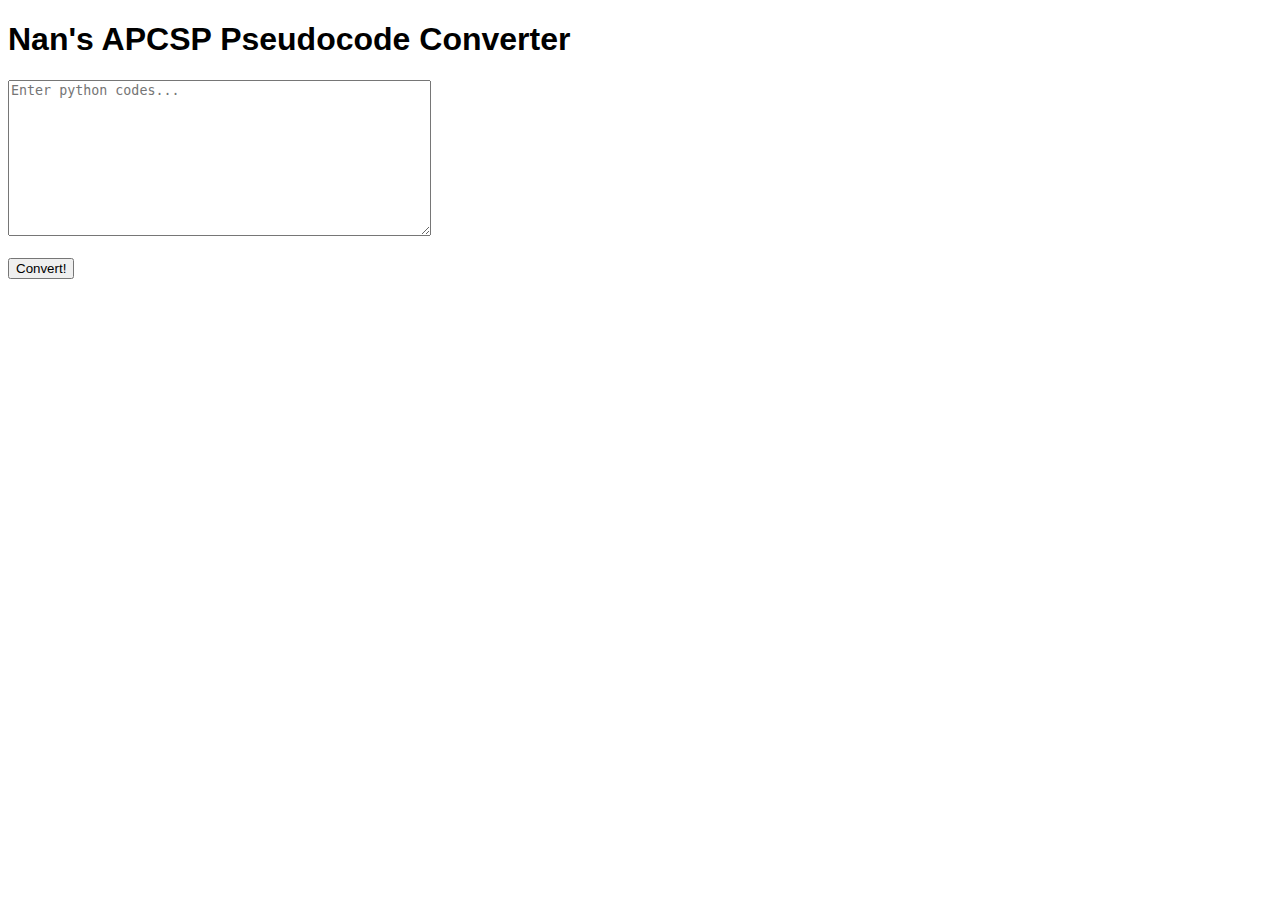
<file: demo/src/main/resources/static/index.html>
<!DOCTYPE html>
<html xmlns:th="http://www.w3.org/1999/xhtml">
<head>
    <meta charset="UTF-8">
    <meta name="viewport" content="width=device-width, initial-scale=1.0">
    <title>Nan's APCSP Pseudocode Converter</title>
    <style>
        body { font-family: Arial, sans-serif; }
        #result { margin-top: 20px; white-space: pre-wrap; }
        .processed-line {
            margin-bottom: 5px;
        }
    </style>
</head>
<body>
<h1>Nan's APCSP Pseudocode Converter</h1>

<textarea id="inputText" rows="10" cols="50" placeholder="Enter python codes..."></textarea>
<br>
<br>
<button onclick = "processText()">Convert!</button>
<div id = "result"></div>

<br>
<br>

<script>
    async function processText() {
        const inputText = document.getElementById('inputText').value;
        const inputLines = inputText.split('\n');

        const response = await fetch('/api/text/process', {
            method: 'POST',
            headers: { 'Content-Type': 'application/json' },
            body: JSON.stringify(inputLines)
        });

        const result = await response.json();
        document.getElementById('result').innerHTML = result.map(line => `<div class="processed-line">${line}</div>`).join('');
    }
</script>
</body>
</html>
</file>
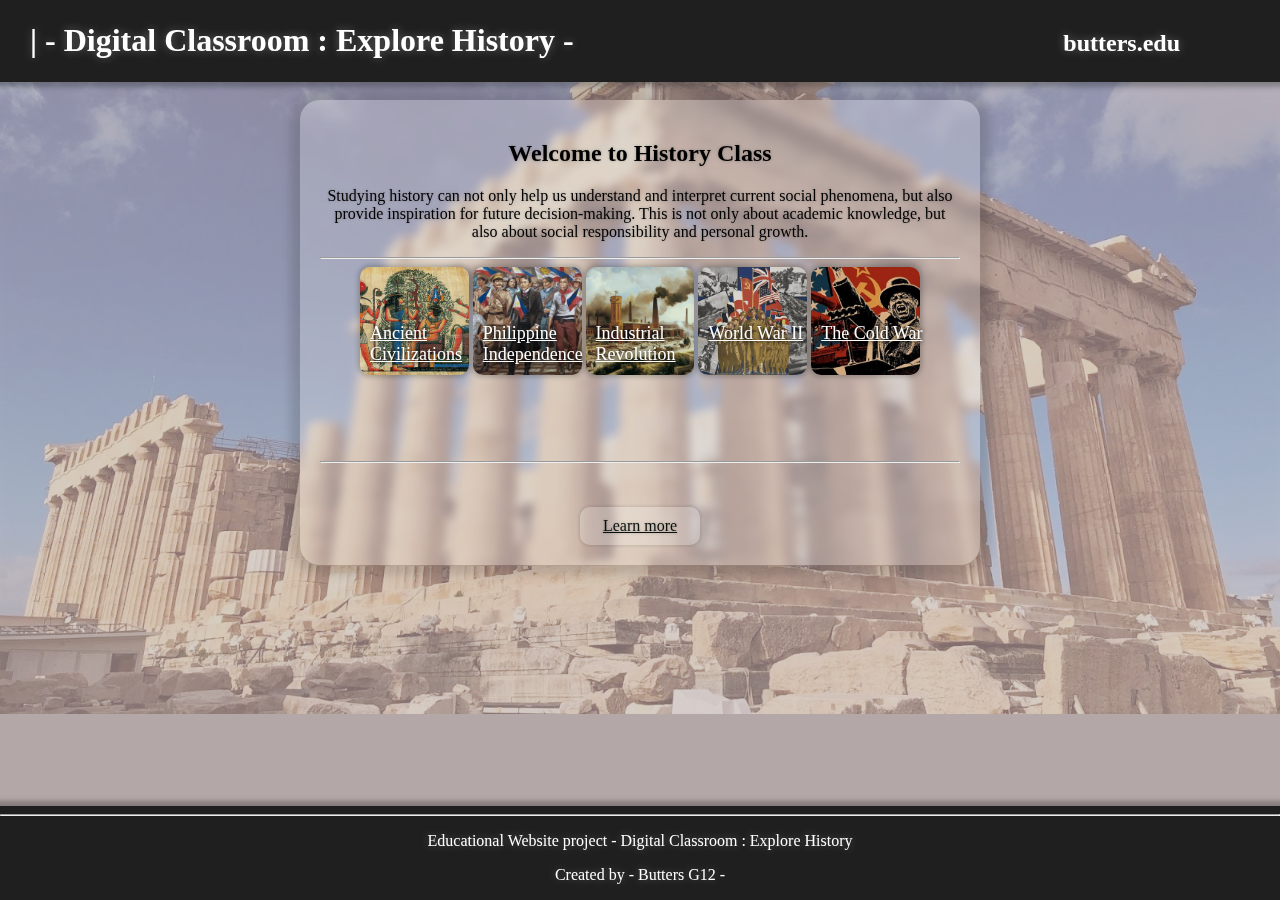
<file: Home.html>
<html>
<head>
    <title>Digital Classroom</title>
    <style>

        @keyframes intro {
            0%{
                opacity: 0;
            }
            100%{
                opacity: 1;
            }
        }
        @keyframes hanging {
            0%{
                transform: scale(100%);
            }
            50%{
                transform: scale(105%);
            }
            100%{
                transform: scale(100%);
            }
        }

        body{
            padding: 0;
            margin: 0;
            font-family: Centaur,serif;
            background-image: url("image/background.jpg");
            background-color: #b4a7a7;
            background-blend-mode: soft-light;
            background-repeat: no-repeat;
            background-size: 100%;
            text-shadow: 0 0 10px rgba(255, 255, 255, 0.3);
        }
        .header{
            color: #ffffff;
            margin: auto;
            padding-top: 1px;
            padding-bottom: 1px;
            background: rgb(31, 31, 31);
            backdrop-filter: blur(5px);
            width: 100%;
            box-shadow: 0 0 5px 5px rgba(10, 16, 13, 0.28);
        }
        .header h1{
            padding-left: 30px;
        }
        .header h2{
            top: 10px;
            position: absolute;
            right: 0;
            padding-right: 100px;
        }
        .gallery{
            text-shadow: 0 0 3px rgba(10, 16, 13, 0.27);
            animation-name: intro;
            animation-duration: 1s;
            margin: auto;
            box-shadow: 0 0 10px 10px rgba(0, 0, 0, 0.13);
            text-align: center;
            padding: 20px;
            width: 50%;
            border-radius: 20px;
            background: rgba(255, 255, 255, 0.2);
            backdrop-filter: blur(5px);
            transition: all 0.2s;
        }
        .gallery:hover{
            background: rgba(255, 255, 255, 0.50);
        }
        .footer{
            background: rgb(31, 31, 31);
            backdrop-filter: blur(5px);
            width: 100%;
            color: #ffffff;
            position: absolute;
            margin: auto;
            text-align: center;
            bottom: 0;
            box-shadow: 0 0 5px 5px rgba(10, 16, 13, 0.28);

        }
        .galleryContent{
            display: inline-flex;
            transition: all 0.2s;
            width: 17%;
            text-shadow: 0 0 5px #000000;
        }
        .galleryContent:hover{
            animation-name: hanging;
            animation-duration: 1s;
            animation-iteration-count: infinite;
            width: 20%;
            filter: brightness(110%);
        }
        .galleryContent:active{
            width: 19%;
            filter: brightness(80%);
        }
        .galleryContent img{
            box-shadow: 0 0 5px 2px rgba(10, 16, 13, 0.23);
            border-radius: 10px;
            width: 100%;
            filter: brightness(90%);
        }
        .galleryContent p{
            text-align: left;
            font-size: large;
            position: relative;
            top: -70px;
            left: 10px;
        }
        .galleryContent a{
            color: #ffffff;
        }
        #LearnMore{
            margin: auto;
            text-align: center;
            width: 100px;
            padding: 10px;
            border-radius: 10px;
            background: rgba(255, 255, 255, 0.2);
            box-shadow: 0 0 2px 2px rgba(0, 0, 0, 0.07);
            transition: all 0.2s;
        }
        #LearnMore a{
            color: #0a100d;
        }
        #LearnMore:hover{
            transform: scale(110%);
            background: rgb(255, 255, 255);
        }
        #LearnMore:active{
            transform: scale(100%);
            filter: brightness(80%);
        }
    </style>
</head>
<body>
<div class="header">
    <h1>| - Digital Classroom : Explore History -</h1>
    <h2>butters.edu</h2>
</div>
<br>
<div class="gallery">
    <h2>Welcome to History Class</h2>
    <p>Studying history can not only help us understand and interpret current social phenomena, but also provide inspiration for future decision-making. This is not only about academic knowledge, but also about social responsibility and personal growth.</p>
    <hr>
    <div class="galleryContent">
        <a href="S1.html">
            <img src="image/home/ac.png" alt="content2">
            <p>Ancient<br>Civilizations</p>
        </a>
    </div>
    <div class="galleryContent">
        <a href="S2.html">
            <img src="image/home/pi.png" alt="content3">
            <p>Philippine<br>Independence</p>
        </a>
    </div>
    <div class="galleryContent">
        <a href="S3.html">
            <img src="image/home/ir.png" alt="content5">
            <p>Industrial<br>Revolution</p>
        </a>
    </div>
    <div class="galleryContent">
        <a href="S4.html">
            <img src="image/home/ww2.png" alt="content1">
            <p>World War II</p>
        </a>
    </div>
    <div class="galleryContent">
        <a href="S5.html">
            <img src="image/home/cdw.png" alt="content4">
            <p>The Cold War</p>
        </a>
    </div>
    <hr>
    <br><br>
    <div id="LearnMore"><a href="Resources.html">Learn more</a></div>
</div>

<div class="footer">
    <hr>
    <p>Educational Website project - Digital Classroom : Explore History</p>
    <p>Created by - Butters G12 -</p>
</div>

</body>
</html>
</file>
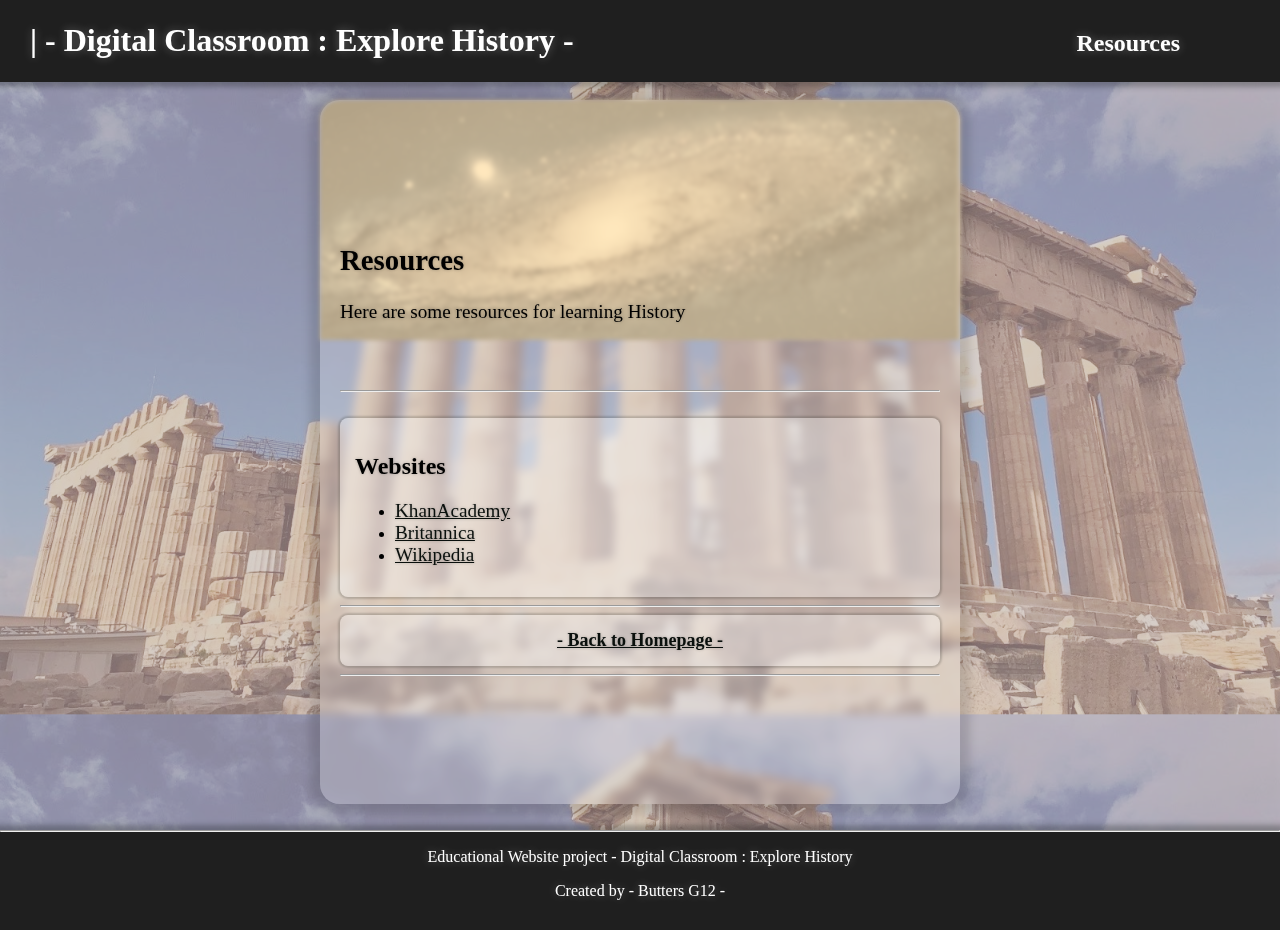
<file: Resources.html>
<html>
<head>
    <title>Digital Classroom</title>
    <style>

        @keyframes intro {
            0%{
                opacity: 0;
            }
            100%{
                opacity: 1;
            }
        }
        @keyframes hanging {
            0%{
                transform: scale(100%);
            }
            50%{
                transform: scale(105%);
            }
            100%{
                transform: scale(100%);
            }
        }

        body{
            padding: 0;
            margin: 0;
            font-family: Centaur,serif;
            background-image: url("image/background.jpg");
            background-color: #b4a7a7;
            background-blend-mode: soft-light;
            background-repeat: repeat-y;
            background-size: 100%;
            text-shadow: 0 0 10px rgba(255, 255, 255, 0.3);
        }
        .header{
            color: #ffffff;
            margin: auto;
            padding-top: 1px;
            padding-bottom: 1px;
            background: rgb(31, 31, 31);
            backdrop-filter: blur(5px);
            width: 100%;
            box-shadow: 0 0 5px 5px rgba(10, 16, 13, 0.28);
        }
        .header h1{
            padding-left: 30px;
        }
        .header h2{
            top: 10px;
            position: absolute;
            right: 0;
            padding-right: 100px;
        }
        .gallery{
            text-shadow: 0 0 3px rgba(10, 16, 13, 0.27);
            animation-name: intro;
            animation-duration: 1s;
            margin: auto;
            box-shadow: 0 0 10px 10px rgba(0, 0, 0, 0.13);
            width: 50%;
            border-radius: 20px;
            background: rgba(255, 255, 255, 0.2);
            backdrop-filter: blur(5px);
        }
        #classTitle{
            font-size: larger;
            position: relative;
            top: -120px;
            left: 20px;
        }
        #titleImg{
            filter: contrast(20%) brightness(130%) sepia(80%) blur(2px);
            width: 100%;
            border-top-right-radius:20px;
            border-top-left-radius:20px;
            transition: all 0.2s;
        }
        #titleImg:hover{
            filter: contrast(100%) brightness(100%) sepia(0%) blur(0);
        }
        #galleryContent{
            position: relative;
            top: -100px;
            padding: 20px;
        }
        .contentShow{
            width: 100%;
            height: 100%;
            background: rgba(10, 16, 13, 0);
            position: absolute;
            top: 0;
            left: 0;
            opacity: 0;
            transition: all 0.5s;
        }
        .contentShow:hover{
            opacity: 1;
        }
        .contentImageRight{
            border-radius: 10px;
            box-shadow: 0 0 5px 2px rgba(10, 16, 13, 0.35);
            height: 100%;
            position: absolute;
            right: -35%;
        }
        .contentImageLeft{
            border-radius: 10px;
            box-shadow: 0 0 5px 2px rgba(10, 16, 13, 0.35);
            height: 100%;
            position: absolute;
            left: -35%;
        }
        table{
            background-color: rgba(255, 255, 255, 0.29);
            border-radius: 8px;
            box-shadow: 0 0 2px 2px rgba(10, 16, 13, 0.18);
            transition: all 0.2s;
        }
        .content{
            backdrop-filter: blur(2px);
            background-color: rgba(255, 255, 255, 0.18);
            border-radius: 8px;
            box-shadow: 0 0 2px 2px rgba(10, 16, 13, 0.18);
            transition: all 0.2s;
            padding: 15px;
        }
        .content:hover{
            background-color: rgb(255, 255, 255);
        }
        table:hover{
            background-color: rgb(255, 255, 255);
        }
        .footer{
            background: rgb(31, 31, 31);
            backdrop-filter: blur(5px);
            width: 100%;
            color: #ffffff;
            margin: auto;
            text-align: center;
            height: 100px;
            box-shadow: 0 0 5px 5px rgba(10, 16, 13, 0.28);
        }
        a{
            font-size: larger;
            color: #0a100d;
        }
    </style>
</head>
<body>
<div class="header">
    <h1>| - Digital Classroom : Explore History -</h1>
    <h2>Resources</h2>
</div>
<br>
<div class="gallery">
    <img id="titleImg" src="image/content/ret.png" alt="Resources">
    <div id="classTitle">
        <h2>Resources</h2>
        <p>Here are some resources for learning History</p>
    </div>
    <div id="galleryContent">
        <hr>
        <br>
        <div class="content">
            <h2>Websites</h2>
            <ul>
                <li><a href="https://www.khanacademy.org/humanities/world-history-project-ap">KhanAcademy</a></li>
                <li><a href="https://www.britannica.com/">Britannica</a></li>
                <li><a href="https://en.wikipedia.org/wiki/Main_Page">Wikipedia</a></li>
            </ul>
        </div>
        <hr>
        <a href="Home.html">
            <div class="content" style="text-align: center; color: #0a100d; font-weight: bold; font-size: large">- Back to Homepage -</div>
        </a>

        <hr>
    </div>
</div>

<br>

<div class="footer">
    <hr>
    <p>Educational Website project - Digital Classroom : Explore History</p>
    <p>Created by - Butters G12 -</p>
</div>

</body>
</html>
</file>
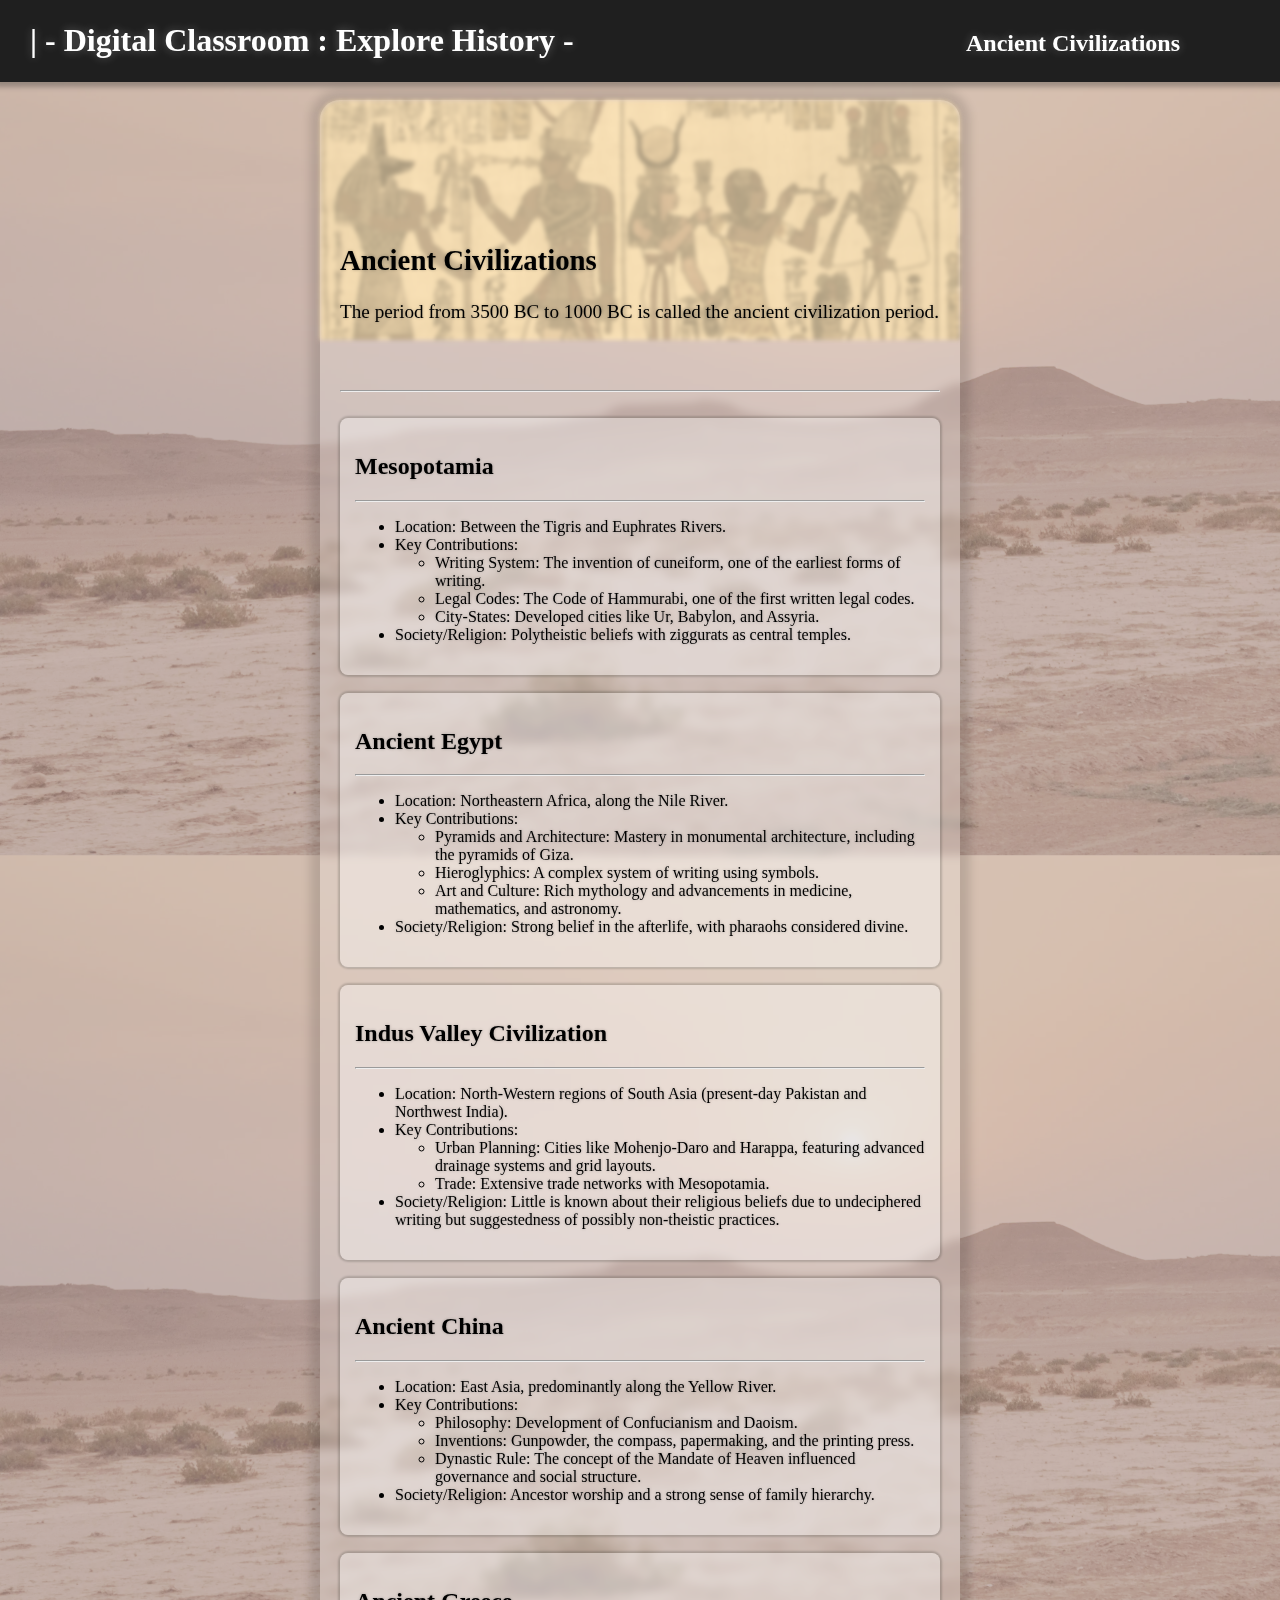
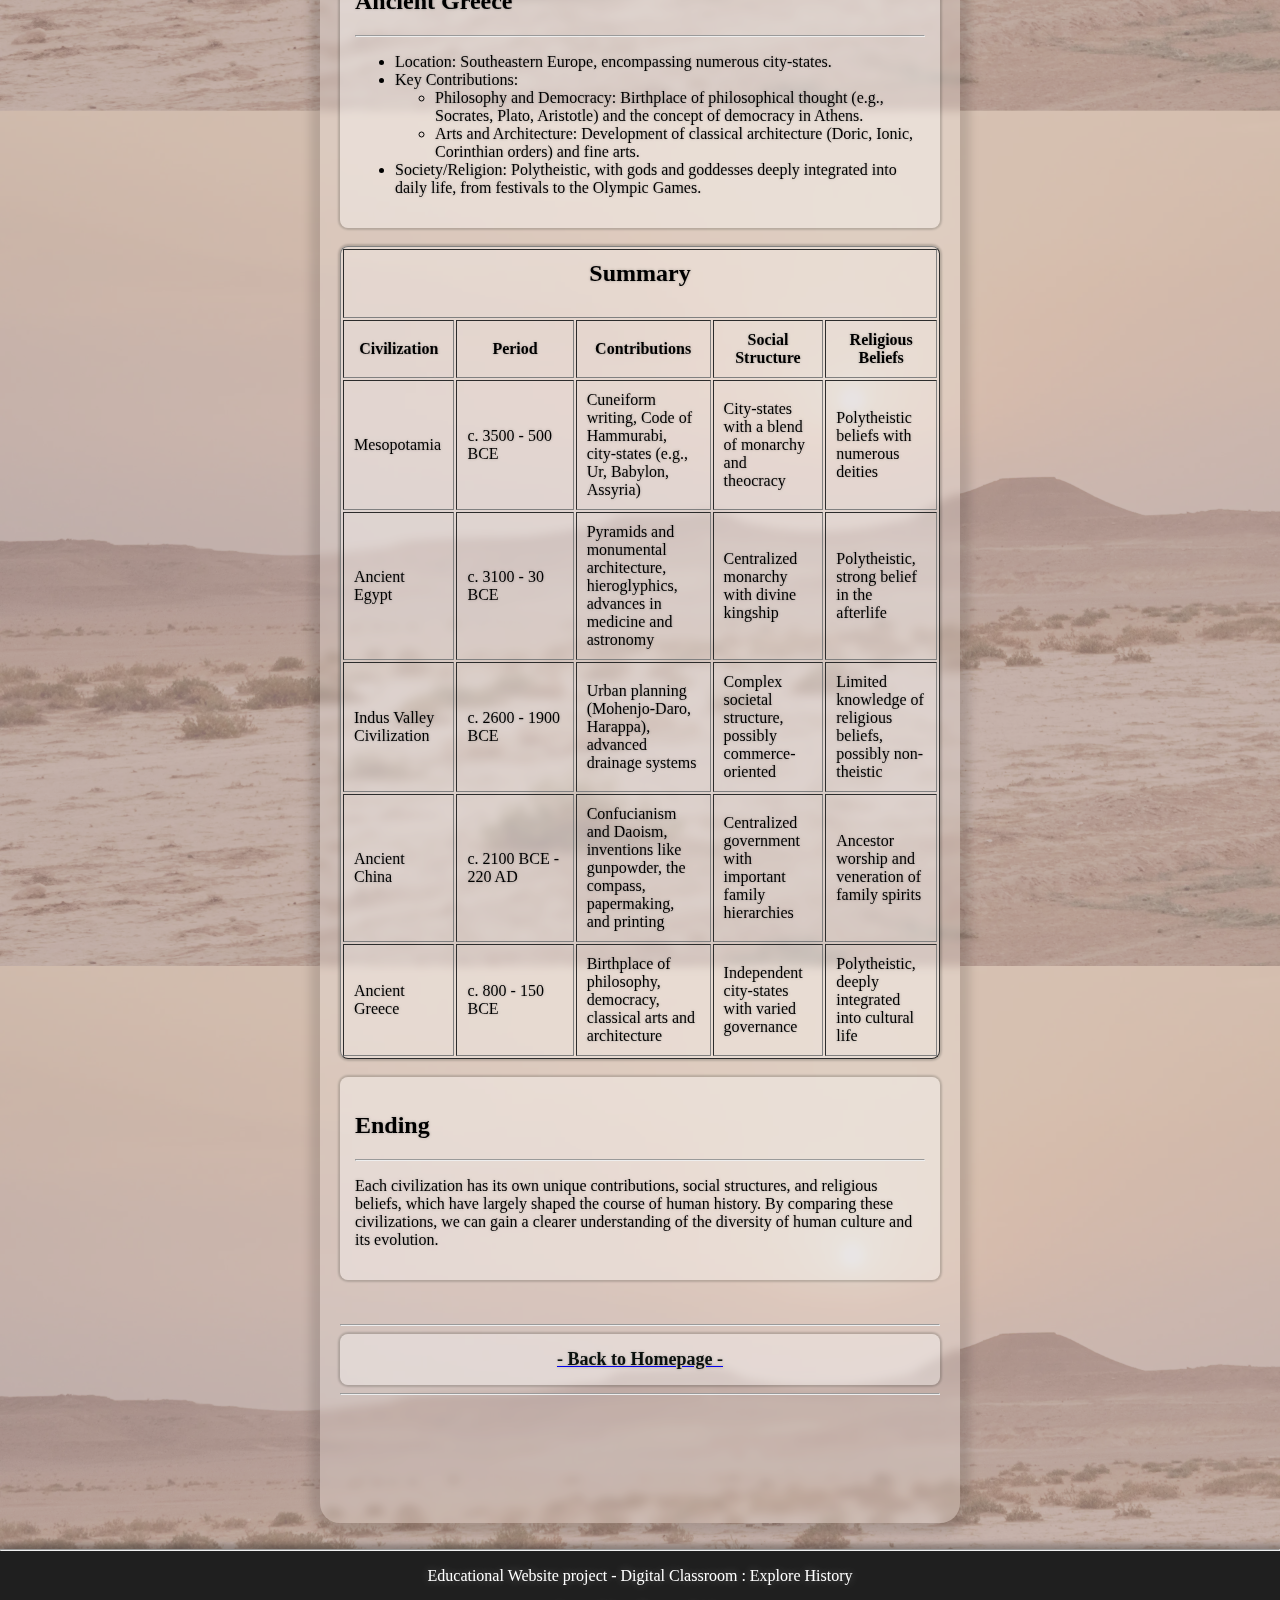
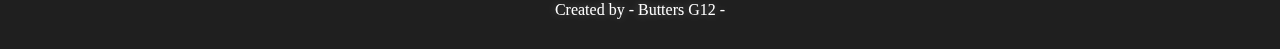
<file: S1.html>
<html>
<head>
    <title>Digital Classroom</title>
    <style>

        @keyframes intro {
            0%{
                opacity: 0;
            }
            100%{
                opacity: 1;
            }
        }
        @keyframes hanging {
            0%{
                transform: scale(100%);
            }
            50%{
                transform: scale(105%);
            }
            100%{
                transform: scale(100%);
            }
        }

        body{
            padding: 0;
            margin: 0;
            font-family: Centaur,serif;
            background-image: url("image/content/bg/ac.jpg");
            background-color: #b4a7a7;
            background-blend-mode: soft-light;
            background-repeat: repeat-y;
            background-size: 100%;
            text-shadow: 0 0 10px rgba(255, 255, 255, 0.3);
        }
        .header{
            color: #ffffff;
            margin: auto;
            padding-top: 1px;
            padding-bottom: 1px;
            background: rgb(31, 31, 31);
            backdrop-filter: blur(5px);
            width: 100%;
            box-shadow: 0 0 5px 5px rgba(10, 16, 13, 0.28);
        }
        .header h1{
            padding-left: 30px;
        }
        .header h2{
            top: 10px;
            position: absolute;
            right: 0;
            padding-right: 100px;
        }
        .gallery{
            text-shadow: 0 0 3px rgba(10, 16, 13, 0.27);
            animation-name: intro;
            animation-duration: 1s;
            margin: auto;
            box-shadow: 0 0 10px 10px rgba(0, 0, 0, 0.13);
            width: 50%;
            border-radius: 20px;
            background: rgba(255, 255, 255, 0.2);
            backdrop-filter: blur(5px);
        }
        #classTitle{
            font-size: larger;
            position: relative;
            top: -120px;
            left: 20px;
        }
        #titleImg{
            filter: contrast(20%) brightness(130%) sepia(80%) blur(2px);
            width: 100%;
            border-top-right-radius:20px;
            border-top-left-radius:20px;
            transition: all 0.2s;
        }
        #titleImg:hover{
            filter: contrast(100%) brightness(100%) sepia(0%) blur(0);
        }
        #galleryContent{
            position: relative;
            top: -100px;
            padding: 20px;
        }
        .contentShow{
            width: 100%;
            height: 100%;
            background: rgba(10, 16, 13, 0);
            position: absolute;
            top: 0;
            left: 0;
            opacity: 0;
            transition: all 0.5s;
        }
        .contentShow:hover{
            opacity: 1;
        }
        .contentImageRight{
            border-radius: 10px;
            box-shadow: 0 0 5px 2px rgba(10, 16, 13, 0.35);
            height: 100%;
            position: absolute;
            right: -35%;
        }
        .contentImageLeft{
            border-radius: 10px;
            box-shadow: 0 0 5px 2px rgba(10, 16, 13, 0.35);
            height: 100%;
            position: absolute;
            left: -35%;
        }
        table{
            background-color: rgba(255, 255, 255, 0.29);
            border-radius: 8px;
            box-shadow: 0 0 2px 2px rgba(10, 16, 13, 0.18);
            transition: all 0.2s;
        }
        .content{
            backdrop-filter: blur(2px);
            background-color: rgba(255, 255, 255, 0.18);
            border-radius: 8px;
            box-shadow: 0 0 2px 2px rgba(10, 16, 13, 0.18);
            transition: all 0.2s;
            padding: 15px;
        }
        .content:hover{
            background-color: rgb(255, 255, 255);
        }
        table:hover{
            background-color: rgb(255, 255, 255);
        }
        .footer{
            background: rgb(31, 31, 31);
            backdrop-filter: blur(5px);
            width: 100%;
            color: #ffffff;
            margin: auto;
            text-align: center;
            height: 100px;
            box-shadow: 0 0 5px 5px rgba(10, 16, 13, 0.28);
        }
    </style>
</head>
<body>
<div class="header">
    <h1>| - Digital Classroom : Explore History -</h1>
    <h2>Ancient Civilizations</h2>
</div>
<br>
<div class="gallery">
    <img id="titleImg" src="image/content/act.png" alt="Ancient Civilizations">
    <div id="classTitle">
        <h2>Ancient Civilizations</h2>
        <p>The period from 3500 BC to 1000 BC is called the ancient civilization period.</p>
    </div>
    <div id="galleryContent">
        <hr>
        <br>
        <div class="content">
            <h2>Mesopotamia</h2>
            <hr>
            <ul>
                <li>Location: Between the Tigris and Euphrates Rivers.</li>
                <li>Key Contributions:
                    <ul>
                        <li>Writing System: The invention of cuneiform, one of the earliest forms of writing.</li>
                        <li>Legal Codes: The Code of Hammurabi, one of the first written legal codes.</li>
                        <li>City-States: Developed cities like Ur, Babylon, and Assyria.</li>
                    </ul>
                </li>
                <li>Society/Religion: Polytheistic beliefs with ziggurats as central temples.</li>
            </ul>

            <div class="contentShow">
                <img class="contentImageRight" src="image/content/ac/s1.png" alt="cimg">
            </div>

        </div>
        <br>
        <div class="content">
            <h2>Ancient Egypt</h2>
            <hr>
            <ul>
                <li>Location: Northeastern Africa, along the Nile River.</li>
                <li>Key Contributions:
                    <ul>
                        <li>Pyramids and Architecture: Mastery in monumental architecture, including the pyramids of Giza.</li>
                        <li>Hieroglyphics: A complex system of writing using symbols.</li>
                        <li>Art and Culture: Rich mythology and advancements in medicine, mathematics, and astronomy.</li>
                    </ul>
                </li>
                <li>Society/Religion: Strong belief in the afterlife, with pharaohs considered divine.</li>
            </ul>

            <div class="contentShow">
                <img class="contentImageLeft" src="image/content/ac/s2.png" alt="cimg">
            </div>

        </div>
        <br>
        <div class="content">
            <h2>Indus Valley Civilization</h2>
            <hr>
            <ul>
                <li>Location: North-Western regions of South Asia (present-day Pakistan and Northwest India).</li>
                <li>Key Contributions:
                    <ul>
                        <li>Urban Planning: Cities like Mohenjo-Daro and Harappa, featuring advanced drainage systems and grid layouts.</li>
                        <li>Trade: Extensive trade networks with Mesopotamia.</li>
                    </ul>
                </li>
                <li>Society/Religion: Little is known about their religious beliefs due to undeciphered writing but suggestedness of possibly non-theistic practices.</li>
            </ul>

            <div class="contentShow">
                <img class="contentImageRight" src="image/content/ac/s3.png" alt="cimg">
            </div>

        </div>
        <br>
        <div class="content">
            <h2>Ancient China</h2>
            <hr>
            <ul>
                <li>Location: East Asia, predominantly along the Yellow River.</li>
                <li>Key Contributions:
                    <ul>
                        <li>Philosophy: Development of Confucianism and Daoism.</li>
                        <li>Inventions: Gunpowder, the compass, papermaking, and the printing press.</li>
                        <li>Dynastic Rule: The concept of the Mandate of Heaven influenced governance and social structure.</li>
                    </ul>
                </li>
                <li>Society/Religion: Ancestor worship and a strong sense of family hierarchy.</li>
            </ul>

            <div class="contentShow">
                <img class="contentImageLeft" src="image/content/ac/s4.png" alt="cimg">
            </div>

        </div>
        <br>
        <div class="content">
            <h2>Ancient Greece</h2>
            <hr>
            <ul>
                <li>Location: Southeastern Europe, encompassing numerous city-states.</li>
                <li>Key Contributions:
                    <ul>
                        <li>Philosophy and Democracy: Birthplace of philosophical thought (e.g., Socrates, Plato, Aristotle) and the concept of democracy in Athens.</li>
                        <li>Arts and Architecture: Development of classical architecture (Doric, Ionic, Corinthian orders) and fine arts.</li>
                    </ul>
                </li>
                <li>Society/Religion: Polytheistic, with gods and goddesses deeply integrated into daily life, from festivals to the Olympic Games.</li>
            </ul>

            <div class="contentShow">
                <img class="contentImageRight" src="image/content/ac/s5.png" alt="cimg">
            </div>

        </div>
        <br>

        <table border="1" align="center" cellpadding="10px">
            <tr>
                <th colspan="5"><h2>Summary</h2></th>
            </tr>

            <tr>
                <th>Civilization</th>
                <th width="20%">Period</th>
                <th>Contributions</th>
                <th>Social Structure</th>
                <th>Religious Beliefs</th>
            </tr>

            <tr>
                <td>Mesopotamia</td>
                <td>c. 3500 - 500 BCE</td>
                <td>Cuneiform writing, Code of Hammurabi, city-states (e.g., Ur, Babylon, Assyria)</td>
                <td>City-states with a blend of monarchy and theocracy</td>
                <td>Polytheistic beliefs with numerous deities</td>
            </tr>

            <tr>
                <td>Ancient Egypt</td>
                <td>c. 3100 - 30 BCE</td>
                <td>Pyramids and monumental architecture, hieroglyphics, advances in medicine and astronomy</td>
                <td>Centralized monarchy with divine kingship</td>
                <td>Polytheistic, strong belief in the afterlife</td>
            </tr>

            <tr>
                <td>Indus Valley Civilization</td>
                <td>c. 2600 - 1900 BCE</td>
                <td>Urban planning (Mohenjo-Daro, Harappa), advanced drainage systems</td>
                <td>Complex societal structure, possibly commerce-oriented</td>
                <td>Limited knowledge of religious beliefs, possibly non-theistic</td>
            </tr>

            <tr>
                <td>Ancient China</td>
                <td>c. 2100 BCE - 220 AD</td>
                <td>Confucianism and Daoism, inventions like gunpowder, the compass, papermaking, and printing</td>
                <td>Centralized government with important family hierarchies</td>
                <td>Ancestor worship and veneration of family spirits</td>
            </tr>

            <tr>
                <td>Ancient Greece</td>
                <td>c. 800 - 150 BCE</td>
                <td>Birthplace of philosophy, democracy, classical arts and architecture</td>
                <td>Independent city-states with varied governance</td>
                <td>Polytheistic, deeply integrated into cultural life</td>
            </tr>

        </table>

        <br>

        <div class="content">
            <h2>Ending</h2>
            <hr>
            <p>Each civilization has its own unique contributions, social structures, and religious beliefs, which have largely shaped the course of human history. By comparing these civilizations, we can gain a clearer understanding of the diversity of human culture and its evolution.</p>
        </div>

        <br>
        <br>
        <hr>

        <a href="Home.html">
            <div class="content" style="text-align: center; color: #0a100d; font-weight: bold; font-size: large">- Back to Homepage -</div>
        </a>

        <hr>
    </div>
</div>

<br>

<div class="footer">
    <hr>
    <p>Educational Website project - Digital Classroom : Explore History</p>
    <p>Created by - Butters G12 -</p>
</div>

</body>
</html>
</file>
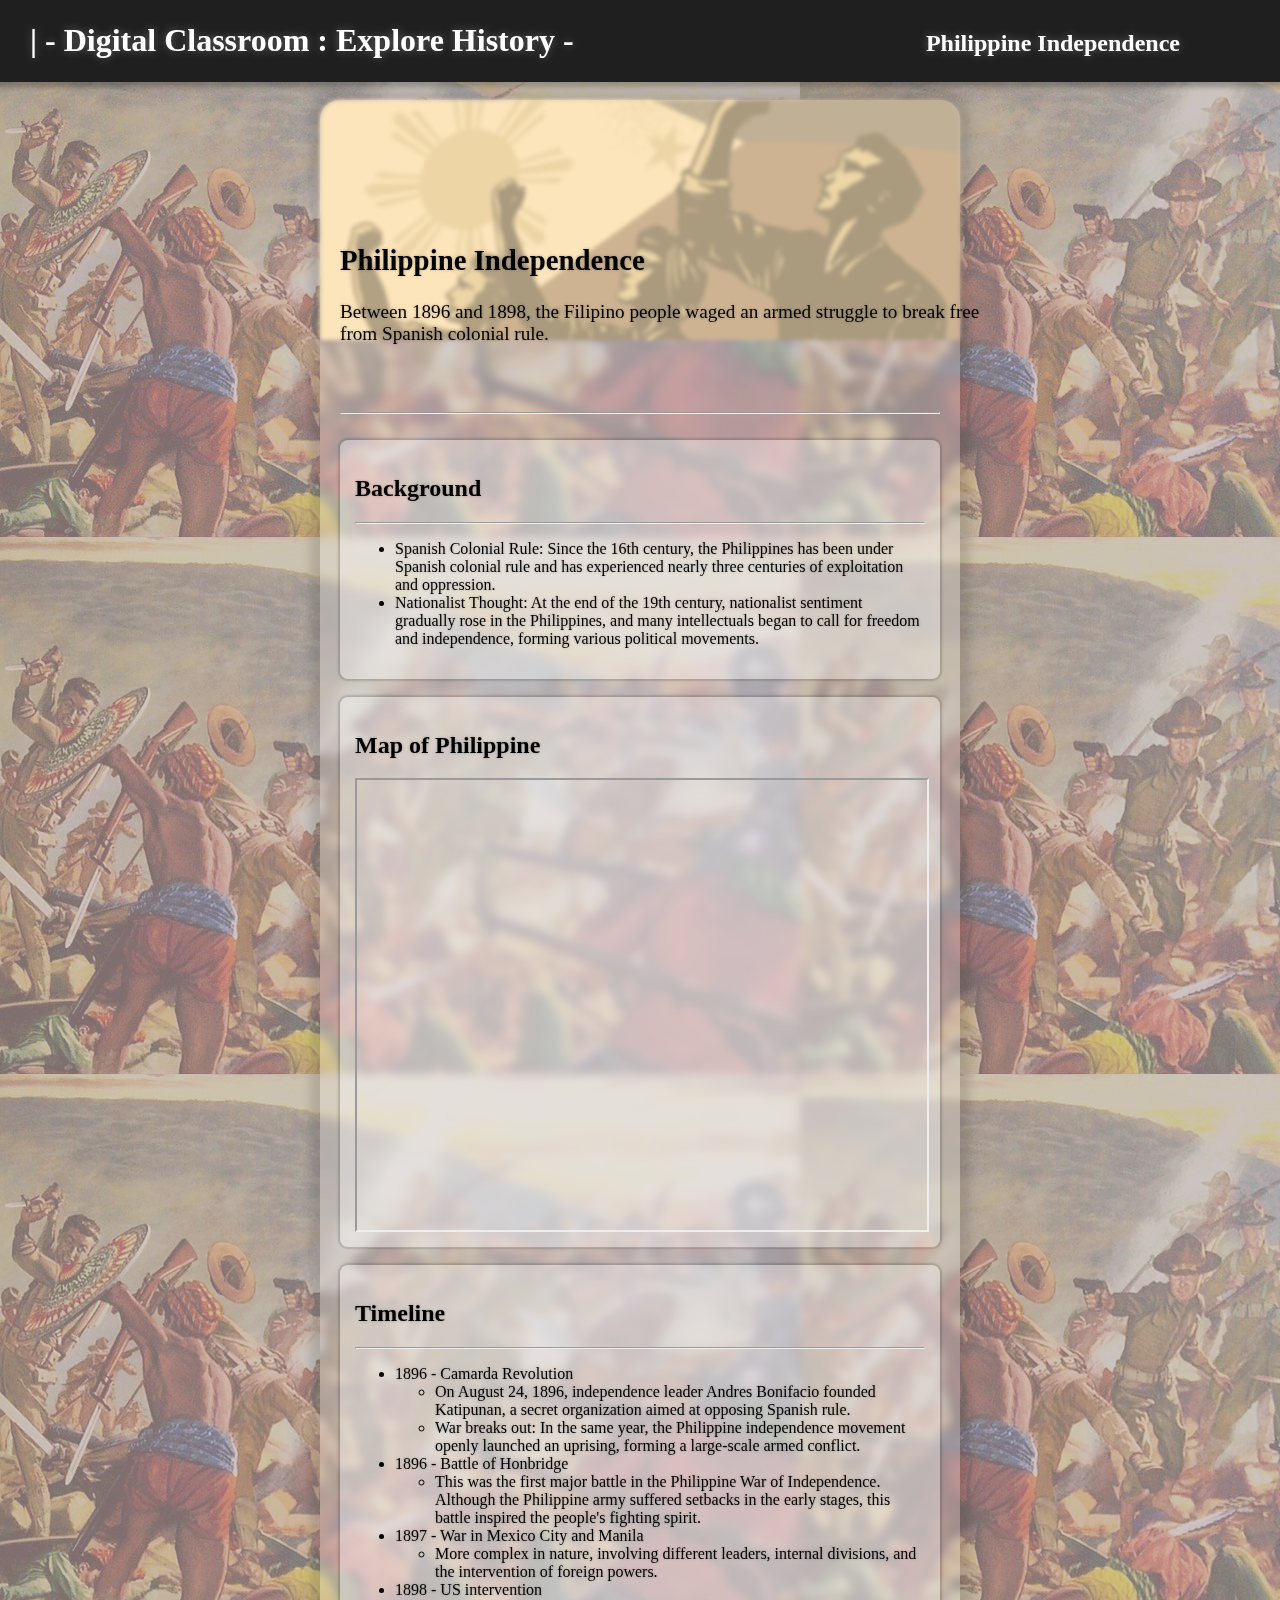
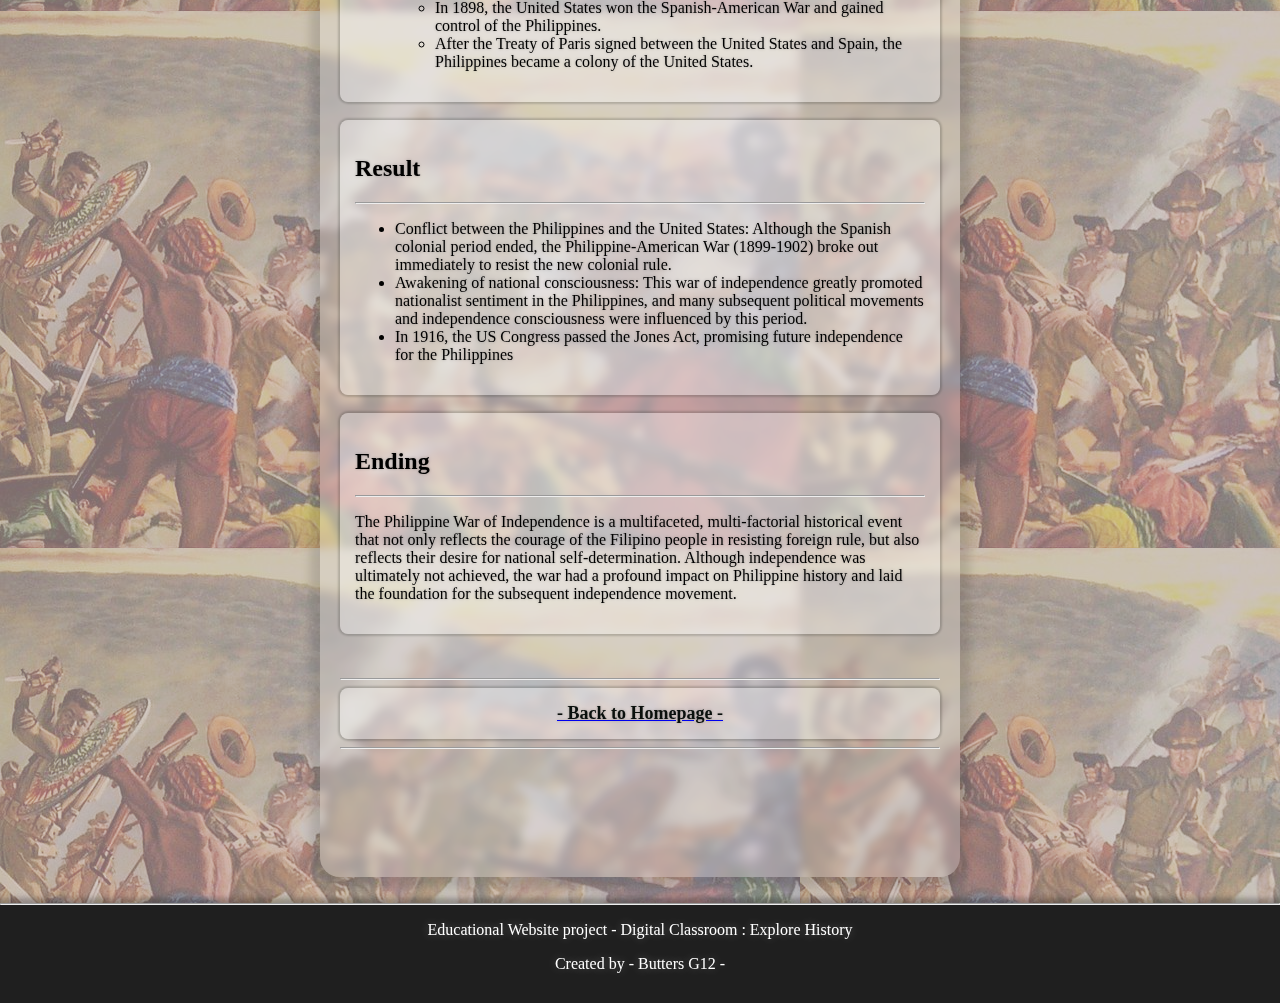
<file: S2.html>
<html>
<head>
    <title>Digital Classroom</title>
    <style>

        @keyframes intro {
            0%{
                opacity: 0;
            }
            100%{
                opacity: 1;
            }
        }
        @keyframes hanging {
            0%{
                transform: scale(100%);
            }
            50%{
                transform: scale(105%);
            }
            100%{
                transform: scale(100%);
            }
        }

        body{
            padding: 0;
            margin: 0;
            font-family: Centaur,serif;
            background-image: url("image/content/bg/pi.jpeg");
            background-color: #b4a7a7;
            background-blend-mode: soft-light;
            text-shadow: 0 0 10px rgba(255, 255, 255, 0.3);
        }
        .header{
            color: #ffffff;
            margin: auto;
            padding-top: 1px;
            padding-bottom: 1px;
            background: rgb(31, 31, 31);
            backdrop-filter: blur(5px);
            width: 100%;
            box-shadow: 0 0 5px 5px rgba(10, 16, 13, 0.28);
        }
        .header h1{
            padding-left: 30px;
        }
        .header h2{
            top: 10px;
            position: absolute;
            right: 0;
            padding-right: 100px;
        }
        .gallery{
            text-shadow: 0 0 3px rgba(10, 16, 13, 0.27);
            animation-name: intro;
            animation-duration: 1s;
            margin: auto;
            box-shadow: 0 0 10px 10px rgba(0, 0, 0, 0.13);
            width: 50%;
            border-radius: 20px;
            background: rgba(255, 255, 255, 0.2);
            backdrop-filter: blur(5px);
        }
        #classTitle{
            font-size: larger;
            position: relative;
            top: -120px;
            left: 20px;
        }
        #titleImg{
            filter: contrast(20%) brightness(130%) sepia(80%) blur(2px);
            width: 100%;
            border-top-right-radius:20px;
            border-top-left-radius:20px;
            transition: all 0.2s;
        }
        #titleImg:hover{
            filter: contrast(100%) brightness(100%) sepia(0%) blur(0);
        }
        #galleryContent{
            position: relative;
            top: -100px;
            padding: 20px;
        }
        table{
            background-color: rgba(255, 255, 255, 0.29);
            border-radius: 8px;
            box-shadow: 0 0 2px 2px rgba(10, 16, 13, 0.18);
            transition: all 0.2s;
        }
        .content{
            backdrop-filter: blur(2px);
            background-color: rgba(255, 255, 255, 0.18);
            border-radius: 8px;
            box-shadow: 0 0 2px 2px rgba(10, 16, 13, 0.18);
            transition: all 0.2s;
            padding: 15px;
        }
        .content:hover{
            background-color: rgb(255, 255, 255);
        }
        table:hover{
            background-color: rgb(255, 255, 255);
        }
        .footer{
            background: rgb(31, 31, 31);
            backdrop-filter: blur(5px);
            width: 100%;
            color: #ffffff;
            margin: auto;
            text-align: center;
            height: 100px;
            box-shadow: 0 0 5px 5px rgba(10, 16, 13, 0.28);
        }
    </style>
</head>
<body>
<div class="header">
    <h1>| - Digital Classroom : Explore History -</h1>
    <h2>Philippine Independence</h2>
</div>
<br>
<div class="gallery">
    <img id="titleImg" src="image/content/pit.png" alt="Philippine Independence">
    <div id="classTitle">
        <h2>Philippine Independence</h2>
        <p>Between 1896 and 1898, the Filipino people waged an armed struggle to break free from Spanish colonial rule.</p>
    </div>
    <div id="galleryContent">
        <hr>
        <br>
        <div class="content">
            <h2>Background</h2>
            <hr>
            <ul>
                <li>Spanish Colonial Rule: Since the 16th century, the Philippines has been under Spanish colonial rule and has experienced nearly three centuries of exploitation and oppression.</li>
                <li>Nationalist Thought: At the end of the 19th century, nationalist sentiment gradually rose in the Philippines, and many intellectuals began to call for freedom and independence, forming various political movements.</li>
            </ul>
        </div>
        <br>
        <div class="content">
            <h2>Map of Philippine</h2>
            <iframe width="100%" height="50%" src="https://map.baidu.com/@13502570.106128598,1107278.5544843804,6.49z"></iframe>
        </div>
        <br>
        <div class="content">
            <h2>Timeline</h2>
            <hr>
            <ul>
                <li>1896 - Camarda Revolution
                    <ul>
                        <li>On August 24, 1896, independence leader Andres Bonifacio founded Katipunan, a secret organization aimed at opposing Spanish rule.</li>
                        <li>War breaks out: In the same year, the Philippine independence movement openly launched an uprising, forming a large-scale armed conflict.</li>
                    </ul>
                </li>
                <li>1896 - Battle of Honbridge
                    <ul>
                        <li>This was the first major battle in the Philippine War of Independence. Although the Philippine army suffered setbacks in the early stages, this battle inspired the people's fighting spirit.</li>
                    </ul>
                </li>
                <li>1897 - War in Mexico City and Manila
                    <ul>
                        <li>More complex in nature, involving different leaders, internal divisions, and the intervention of foreign powers.</li>
                    </ul>
                </li>
                <li>1898 - US intervention
                    <ul>
                        <li>In 1898, the United States won the Spanish-American War and gained control of the Philippines.</li>
                        <li>After the Treaty of Paris signed between the United States and Spain, the Philippines became a colony of the United States.</li>
                    </ul>
                </li>
            </ul>
        </div>
        <br>
        <div class="content">
            <h2>Result</h2>
            <hr>
            <ul>
                <li>Conflict between the Philippines and the United States: Although the Spanish colonial period ended, the Philippine-American War (1899-1902) broke out immediately to resist the new colonial rule.</li>
                <li>Awakening of national consciousness: This war of independence greatly promoted nationalist sentiment in the Philippines, and many subsequent political movements and independence consciousness were influenced by this period.</li>
                <li>In 1916, the US Congress passed the Jones Act, promising future independence for the Philippines</li>
            </ul>
        </div>

        <br>

        <div class="content">
            <h2>Ending</h2>
            <hr>
            <p>The Philippine War of Independence is a multifaceted, multi-factorial historical event that not only reflects the courage of the Filipino people in resisting foreign rule, but also reflects their desire for national self-determination. Although independence was ultimately not achieved, the war had a profound impact on Philippine history and laid the foundation for the subsequent independence movement.</p>
        </div>

        <br>
        <br>
        <hr>

        <a href="Home.html">
            <div class="content" style="text-align: center; color: #0a100d; font-weight: bold; font-size: large">- Back to Homepage -</div>
        </a>

        <hr>
    </div>
</div>

<br>

<div class="footer">
    <hr>
    <p>Educational Website project - Digital Classroom : Explore History</p>
    <p>Created by - Butters G12 -</p>
</div>

</body>
</html>
</file>
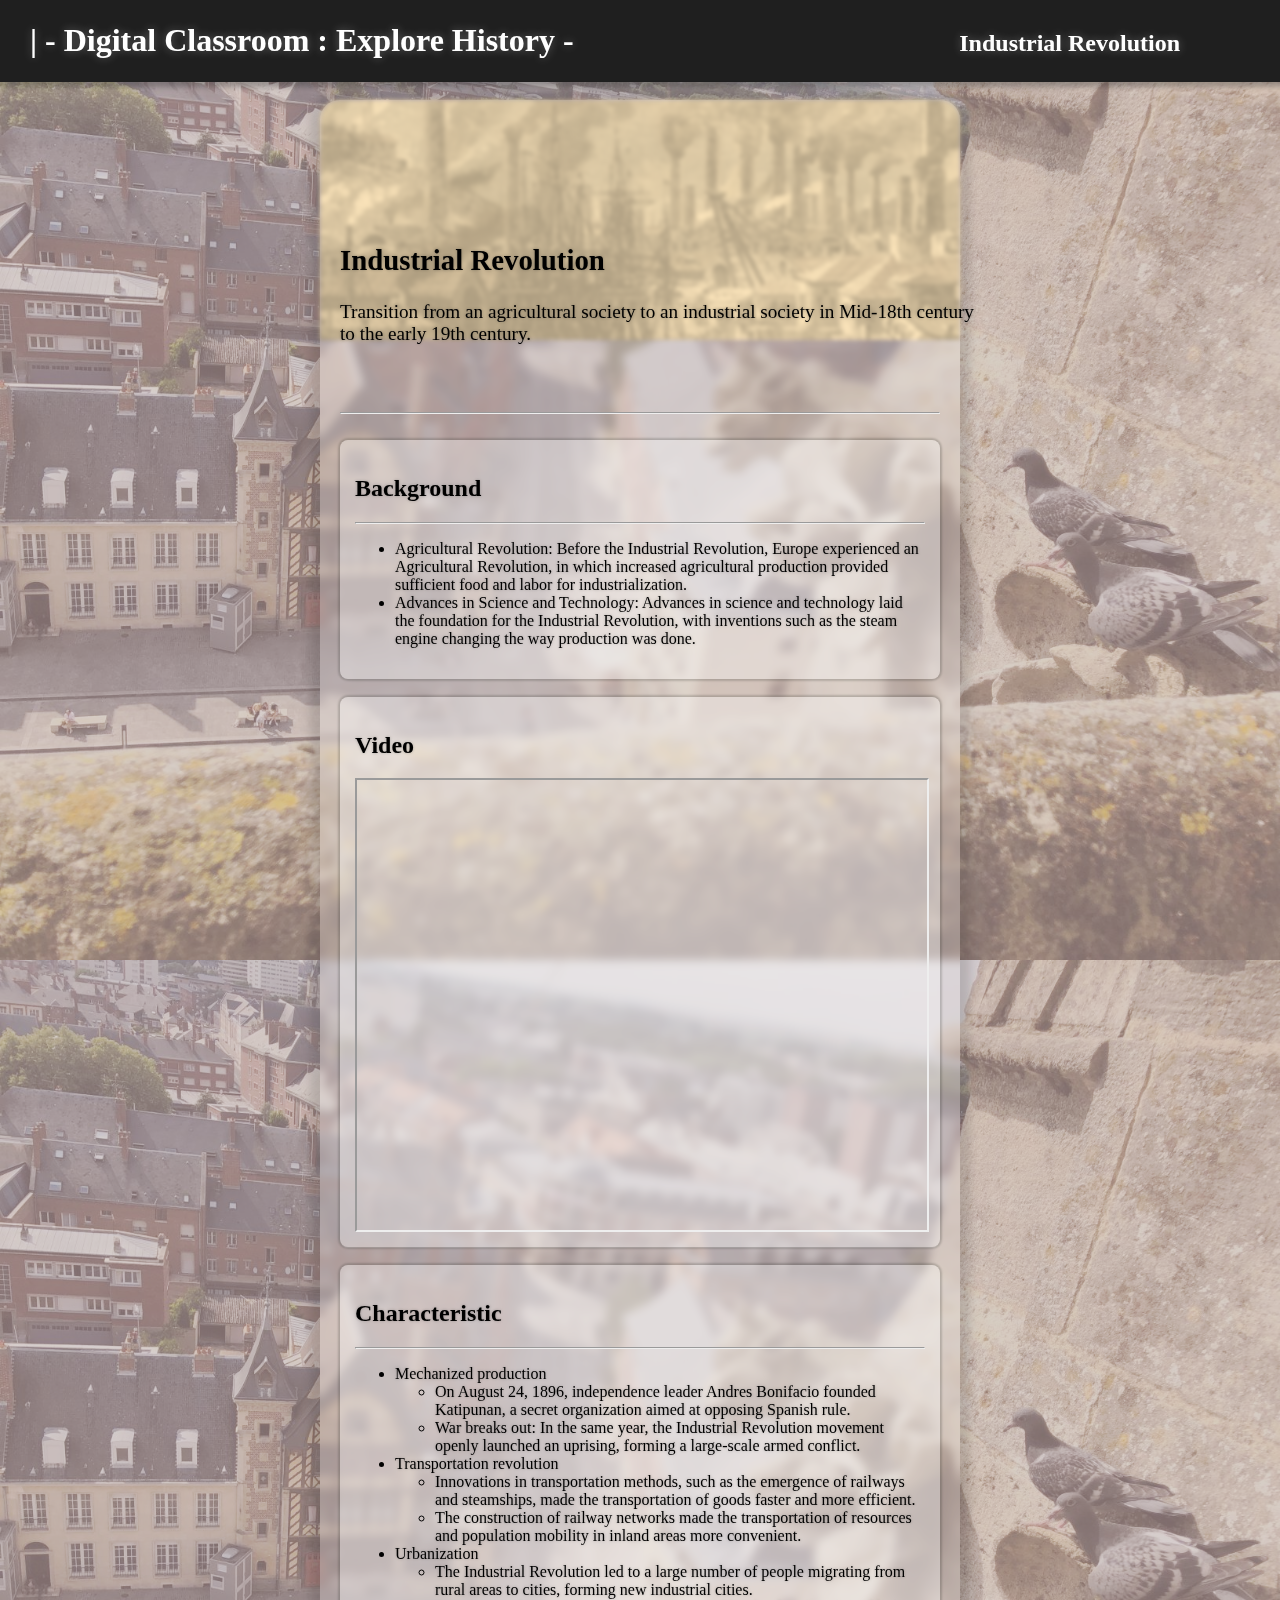
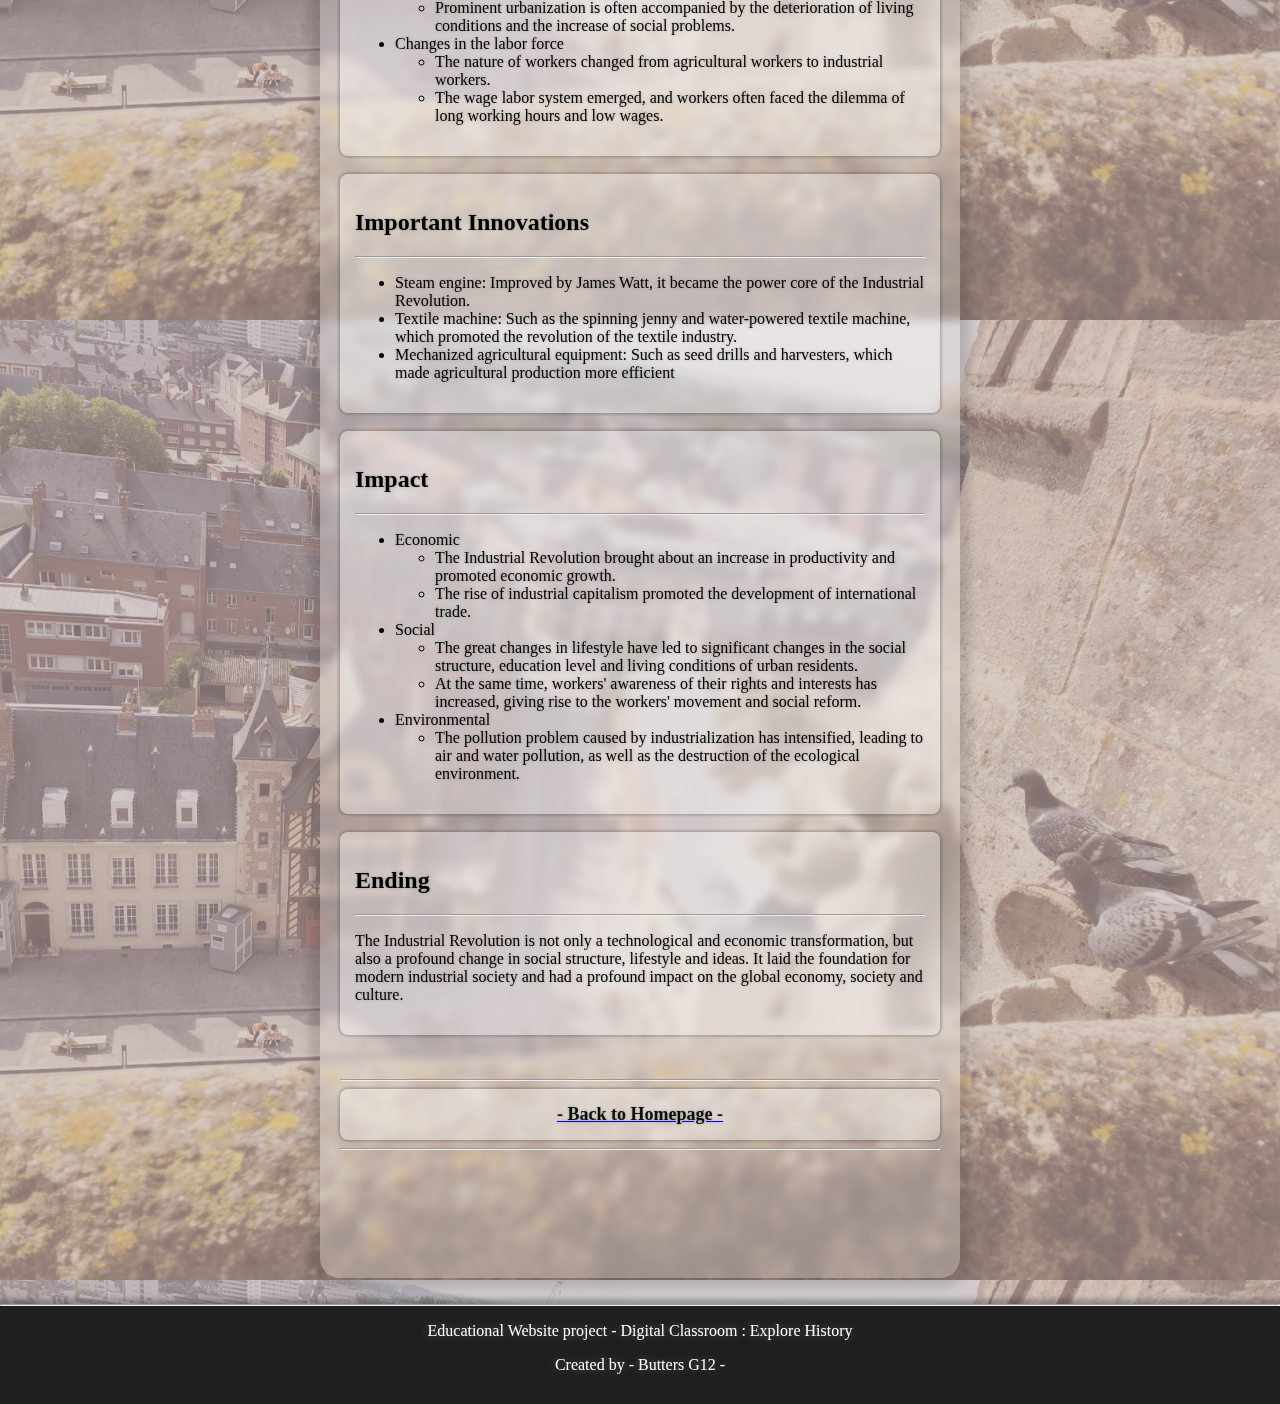
<file: S3.html>
<html>
<head>
    <title>Digital Classroom</title>
    <style>

        @keyframes intro {
            0%{
                opacity: 0;
            }
            100%{
                opacity: 1;
            }
        }
        @keyframes hanging {
            0%{
                transform: scale(100%);
            }
            50%{
                transform: scale(105%);
            }
            100%{
                transform: scale(100%);
            }
        }

        body{
            padding: 0;
            margin: 0;
            font-family: Centaur,serif;
            background-image: url("image/content/bg/ir.jpg");
            background-color: #b4a7a7;
            background-blend-mode: soft-light;
            background-repeat: repeat-y;
            background-size: 100%;
            text-shadow: 0 0 10px rgba(255, 255, 255, 0.3);
        }
        .header{
            color: #ffffff;
            margin: auto;
            padding-top: 1px;
            padding-bottom: 1px;
            background: rgb(31, 31, 31);
            backdrop-filter: blur(5px);
            width: 100%;
            box-shadow: 0 0 5px 5px rgba(10, 16, 13, 0.28);
        }
        .header h1{
            padding-left: 30px;
        }
        .header h2{
            top: 10px;
            position: absolute;
            right: 0;
            padding-right: 100px;
        }
        .gallery{
            text-shadow: 0 0 3px rgba(10, 16, 13, 0.27);
            animation-name: intro;
            animation-duration: 1s;
            margin: auto;
            box-shadow: 0 0 10px 10px rgba(0, 0, 0, 0.13);
            width: 50%;
            border-radius: 20px;
            background: rgba(255, 255, 255, 0.2);
            backdrop-filter: blur(5px);
        }
        #classTitle{
            font-size: larger;
            position: relative;
            top: -120px;
            left: 20px;
        }
        #titleImg{
            filter: contrast(20%) brightness(130%) sepia(80%) blur(2px);
            width: 100%;
            border-top-right-radius:20px;
            border-top-left-radius:20px;
            transition: all 0.2s;
        }
        #titleImg:hover{
            filter: contrast(100%) brightness(100%) sepia(0%) blur(0);
        }
        #galleryContent{
            position: relative;
            top: -100px;
            padding: 20px;
        }
        table{
            background-color: rgba(255, 255, 255, 0.29);
            border-radius: 8px;
            box-shadow: 0 0 2px 2px rgba(10, 16, 13, 0.18);
            transition: all 0.2s;
        }
        .content{
            backdrop-filter: blur(2px);
            background-color: rgba(255, 255, 255, 0.18);
            border-radius: 8px;
            box-shadow: 0 0 2px 2px rgba(10, 16, 13, 0.18);
            transition: all 0.2s;
            padding: 15px;
        }
        .content:hover{
            background-color: rgb(255, 255, 255);
        }
        table:hover{
            background-color: rgb(255, 255, 255);
        }
        .footer{
            background: rgb(31, 31, 31);
            backdrop-filter: blur(5px);
            width: 100%;
            color: #ffffff;
            margin: auto;
            text-align: center;
            height: 100px;
            box-shadow: 0 0 5px 5px rgba(10, 16, 13, 0.28);
        }
    </style>
</head>
<body>
<div class="header">
    <h1>| - Digital Classroom : Explore History -</h1>
    <h2>Industrial Revolution</h2>
</div>
<br>
<div class="gallery">
    <img id="titleImg" src="image/content/irt.png" alt="Industrial Revolution">
    <div id="classTitle">
        <h2>Industrial Revolution</h2>
        <p>Transition from an agricultural society to an industrial society in Mid-18th century to the early 19th century.</p>
    </div>
    <div id="galleryContent">
        <hr>
        <br>
        <div class="content">
            <h2>Background</h2>
            <hr>
            <ul>
                <li>Agricultural Revolution: Before the Industrial Revolution, Europe experienced an Agricultural Revolution, in which increased agricultural production provided sufficient food and labor for industrialization.</li>
                <li>Advances in Science and Technology: Advances in science and technology laid the foundation for the Industrial Revolution, with inventions such as the steam engine changing the way production was done.</li>
            </ul>
        </div>
        <br>
        <div class="content">
            <h2>Video</h2>
            <iframe width="100%" height="50%" src="https://youtube.com/embed/xLhNP0qp38Q?si=HR6ATSf8riDYSA5r"></iframe>
        </div>
        <br>
        <div class="content">
            <h2>Characteristic</h2>
            <hr>
            <ul>
                <li>Mechanized production
                    <ul>
                        <li>On August 24, 1896, independence leader Andres Bonifacio founded Katipunan, a secret organization aimed at opposing Spanish rule.</li>
                        <li>War breaks out: In the same year, the Industrial Revolution movement openly launched an uprising, forming a large-scale armed conflict.</li>
                    </ul>
                </li>
                <li>Transportation revolution
                    <ul>
                        <li>Innovations in transportation methods, such as the emergence of railways and steamships, made the transportation of goods faster and more efficient.</li>
                        <li>The construction of railway networks made the transportation of resources and population mobility in inland areas more convenient.</li>
                    </ul>
                </li>
                <li>Urbanization
                    <ul>
                        <li>The Industrial Revolution led to a large number of people migrating from rural areas to cities, forming new industrial cities.</li>
                        <li>Prominent urbanization is often accompanied by the deterioration of living conditions and the increase of social problems.</li>
                    </ul>
                </li>
                <li>Changes in the labor force
                    <ul>
                        <li>The nature of workers changed from agricultural workers to industrial workers.</li>
                        <li>The wage labor system emerged, and workers often faced the dilemma of long working hours and low wages.</li>
                    </ul>
                </li>
            </ul>
        </div>
        <br>
        <div class="content">
            <h2>Important Innovations</h2>
            <hr>
            <ul>
                <li>Steam engine: Improved by James Watt, it became the power core of the Industrial Revolution.</li>
                <li>Textile machine: Such as the spinning jenny and water-powered textile machine, which promoted the revolution of the textile industry.</li>
                <li>Mechanized agricultural equipment: Such as seed drills and harvesters, which made agricultural production more efficient</li>
            </ul>
        </div>
        <br>
        <div class="content">
            <h2>Impact</h2>
            <hr>
            <ul>
                <li>Economic
                    <ul>
                        <li>The Industrial Revolution brought about an increase in productivity and promoted economic growth.</li>
                        <li>The rise of industrial capitalism promoted the development of international trade.</li>
                    </ul>
                </li>
                <li>Social
                    <ul>
                        <li>The great changes in lifestyle have led to significant changes in the social structure, education level and living conditions of urban residents.</li>
                        <li>At the same time, workers' awareness of their rights and interests has increased, giving rise to the workers' movement and social reform.</li>
                    </ul>
                </li>
                <li>Environmental
                    <ul>
                        <li>The pollution problem caused by industrialization has intensified, leading to air and water pollution, as well as the destruction of the ecological environment.</li>
                    </ul>
                </li>
            </ul>
        </div>
        <br>
        <div class="content">
            <h2>Ending</h2>
            <hr>
            <p>The Industrial Revolution is not only a technological and economic transformation, but also a profound change in social structure, lifestyle and ideas. It laid the foundation for modern industrial society and had a profound impact on the global economy, society and culture.</p>
        </div>

        <br>
        <br>
        <hr>

        <a href="Home.html">
            <div class="content" style="text-align: center; color: #0a100d; font-weight: bold; font-size: large">- Back to Homepage -</div>
        </a>

        <hr>
    </div>
</div>

<br>

<div class="footer">
    <hr>
    <p>Educational Website project - Digital Classroom : Explore History</p>
    <p>Created by - Butters G12 -</p>
</div>

</body>
</html>
</file>
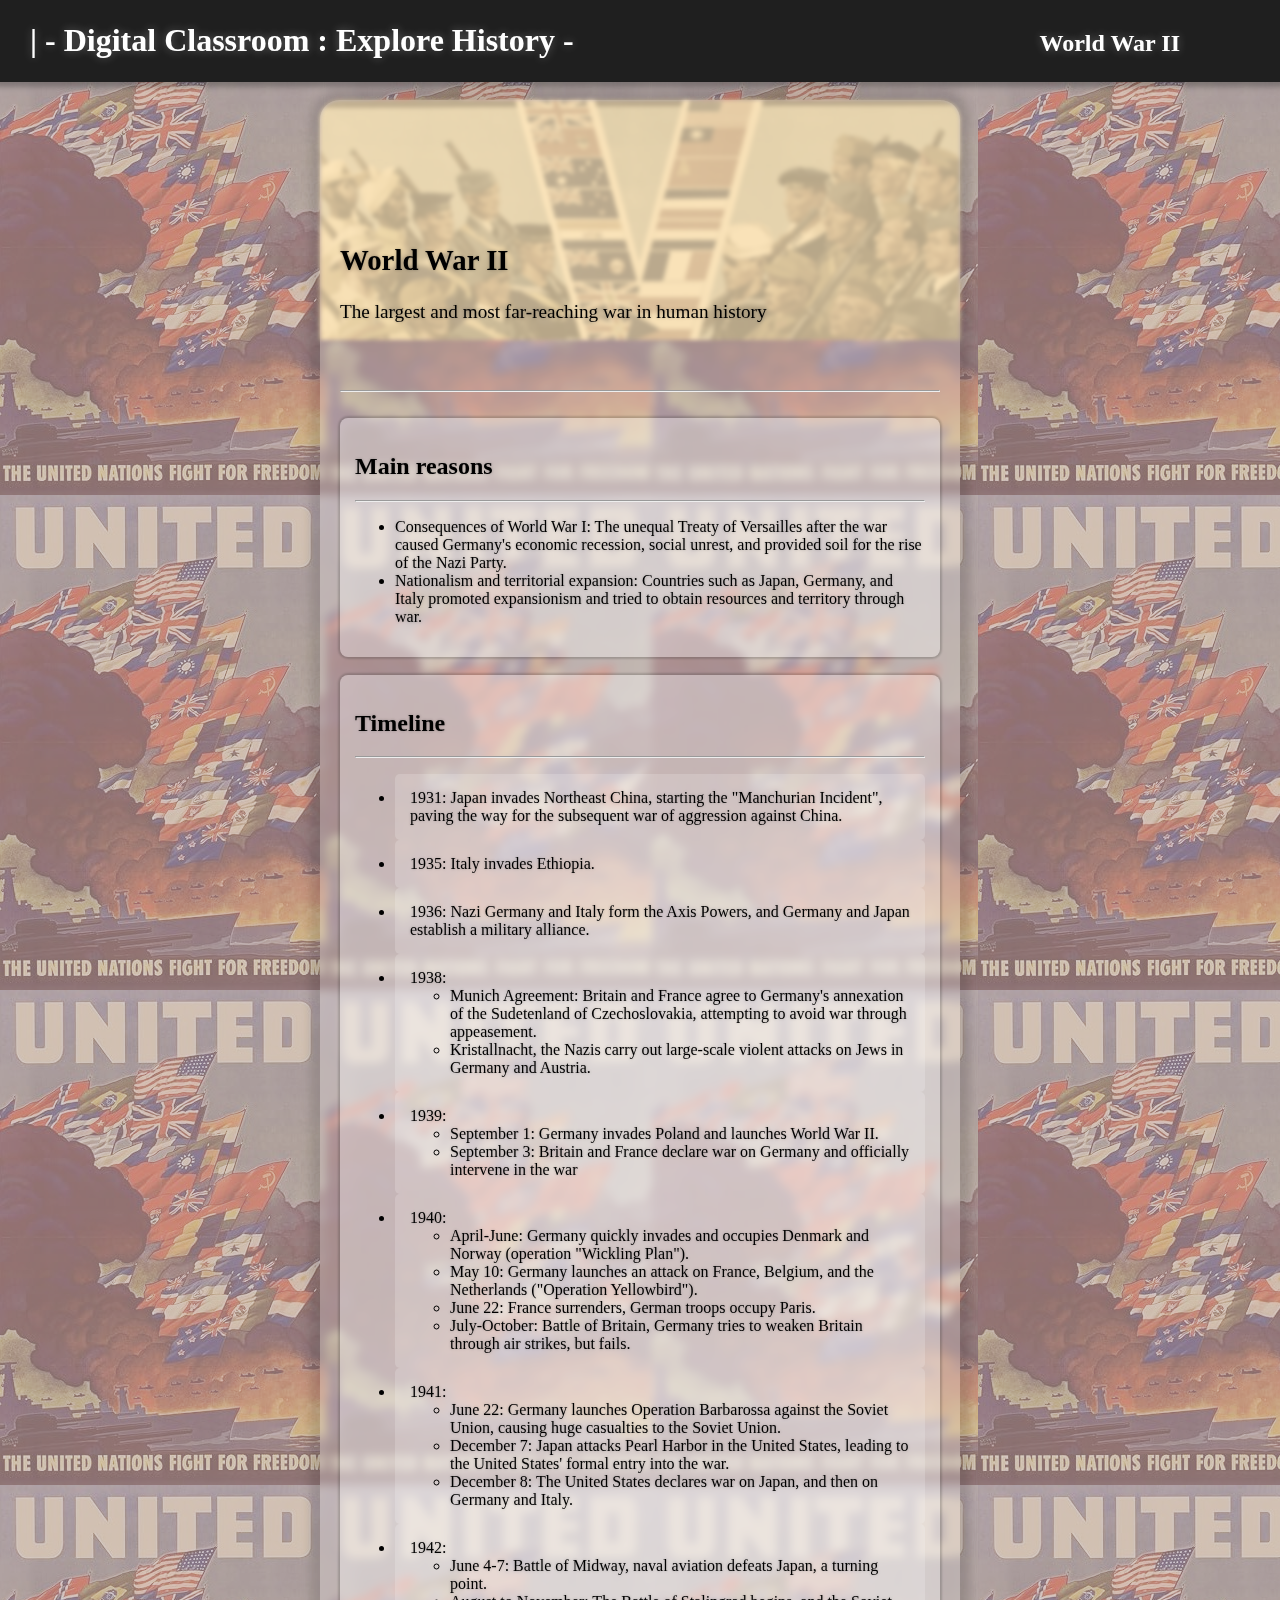
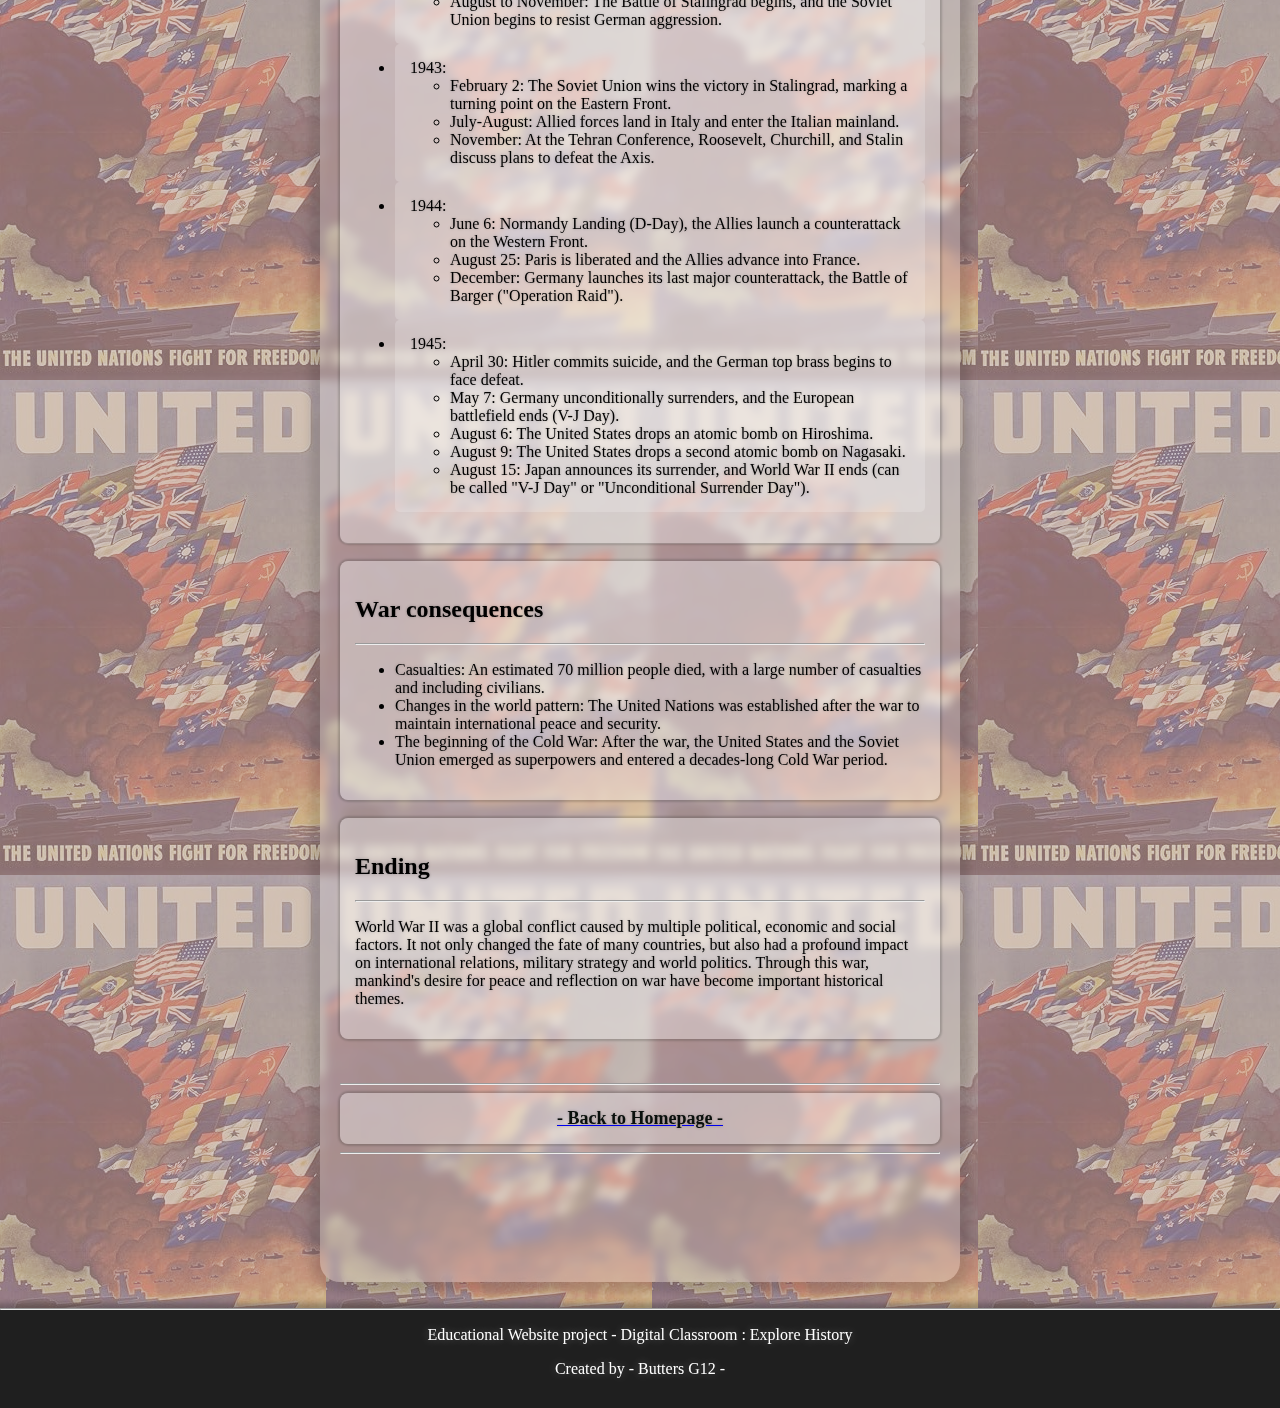
<file: S4.html>
<html>
<head>
    <title>Digital Classroom</title>
    <style>

        @keyframes intro {
            0%{
                opacity: 0;
            }
            100%{
                opacity: 1;
            }
        }
        @keyframes hanging {
            0%{
                transform: scale(100%);
            }
            50%{
                transform: scale(105%);
            }
            100%{
                transform: scale(100%);
            }
        }

        body{
            padding: 0;
            margin: 0;
            font-family: Centaur,serif;
            background-image: url("image/content/bg/w2.jpg");
            background-color: #b4a7a7;
            background-blend-mode: soft-light;
            text-shadow: 0 0 10px rgba(255, 255, 255, 0.3);
        }
        .header{
            color: #ffffff;
            margin: auto;
            padding-top: 1px;
            padding-bottom: 1px;
            background: rgb(31, 31, 31);
            backdrop-filter: blur(5px);
            width: 100%;
            box-shadow: 0 0 5px 5px rgba(10, 16, 13, 0.28);
        }
        .header h1{
            padding-left: 30px;
        }
        .header h2{
            top: 10px;
            position: absolute;
            right: 0;
            padding-right: 100px;
        }
        .gallery{
            text-shadow: 0 0 3px rgba(10, 16, 13, 0.27);
            animation-name: intro;
            animation-duration: 1s;
            margin: auto;
            box-shadow: 0 0 10px 10px rgba(0, 0, 0, 0.13);
            width: 50%;
            border-radius: 20px;
            background: rgba(255, 255, 255, 0.2);
            backdrop-filter: blur(5px);
        }
        #classTitle{
            font-size: larger;
            position: relative;
            top: -120px;
            left: 20px;
        }
        #titleImg{
            filter: contrast(20%) brightness(130%) sepia(80%) blur(2px);
            width: 100%;
            border-top-right-radius:20px;
            border-top-left-radius:20px;
            transition: all 0.2s;
        }
        #titleImg:hover{
            filter: contrast(100%) brightness(100%) sepia(0%) blur(0);
        }
        #galleryContent{
            position: relative;
            top: -100px;
            padding: 20px;
        }
        .contentShow{
            width: 100%;
            height: 100%;
            background: rgba(10, 16, 13, 0);
            position: absolute;
            top: 0;
            left: 0;
            opacity: 0;
            transition: all 0.2s;
        }
        table{
            background-color: rgba(255, 255, 255, 0.29);
            border-radius: 8px;
            box-shadow: 0 0 2px 2px rgba(10, 16, 13, 0.18);
            transition: all 0.2s;
        }
        .content{
            backdrop-filter: blur(5px);
            background-color: rgba(255, 255, 255, 0.18);
            border-radius: 8px;
            box-shadow: 0 0 2px 2px rgba(10, 16, 13, 0.18);
            transition: all 0.2s;
            padding: 15px;
        }
        .content:hover{
            background-color: rgb(255, 255, 255);
        }
        table:hover{
            background-color: rgb(255, 255, 255);
        }
        .footer{
            background: rgb(31, 31, 31);
            backdrop-filter: blur(5px);
            width: 100%;
            color: #ffffff;
            margin: auto;
            text-align: center;
            height: 100px;
            box-shadow: 0 0 5px 5px rgba(10, 16, 13, 0.28);
        }

        .contentShow{
            width: 100%;
            height: 100%;
            background: rgba(0, 0, 0, 0.07);
            position: absolute;
            left: 0;
            opacity: 0;
            transition: all 0.5s;
            border-radius: 10px;
        }
        .contentShow:hover{
            opacity: 1;
        }
        .contentImageRight{
            border-radius: 10px;
            box-shadow: 0 0 5px 2px rgba(10, 16, 13, 0.35);
            width: 200px;
            position: absolute;
            right: -200px;
        }
        .contentImageLeft{
            border-radius: 10px;
            box-shadow: 0 0 5px 2px rgba(10, 16, 13, 0.35);
            width: 200px;
            position: absolute;
            left: -200px;
        }
        .childContent{
            backdrop-filter: blur(2px);
            border-radius: 5px;
            padding: 15px;
        }
    </style>
</head>
<body>
<div class="header">
    <h1>| - Digital Classroom : Explore History -</h1>
    <h2>World War II</h2>
</div>
<br>
<div class="gallery">
    <img id="titleImg" src="image/content/w2t.png" alt="World War II">
    <div id="classTitle">
        <h2>World War II</h2>
        <p>The largest and most far-reaching war in human history</p>
    </div>
    <div id="galleryContent">
        <hr>
        <br>
        <div class="content">
            <h2>Main reasons</h2>
            <hr>
            <ul>
                <li>Consequences of World War I: The unequal Treaty of Versailles after the war caused Germany's economic recession, social unrest, and provided soil for the rise of the Nazi Party.</li>
                <li>Nationalism and territorial expansion: Countries such as Japan, Germany, and Italy promoted expansionism and tried to obtain resources and territory through war.</li>
            </ul>
        </div>
        <br>
        <div class="content">
            <h2>Timeline</h2>
            <hr>
            <ul>
                <li><div class="childContent">
                    <div class="contentShow">
                        <img class="contentImageLeft" src="image\content\ww2\31.jpg" alt="content">
                    </div>
                    1931: Japan invades Northeast China, starting the "Manchurian Incident", paving the way for the subsequent war of aggression against China.</div></li>
                <li><div class="childContent">
                    <div class="contentShow">
                        <img class="contentImageRight" src="image\content\ww2\35.jpg" alt="content">
                    </div>
                    1935: Italy invades Ethiopia.</div></li>
                <li><div class="childContent">
                    <div class="contentShow">
                        <img class="contentImageLeft" src="image\content\ww2\36.jpg" alt="content">
                    </div>
                    1936: Nazi Germany and Italy form the Axis Powers, and Germany and Japan establish a military alliance.</div></li>
                <li>
                    <div class="childContent">1938:
                        <ul>
                            <li>Munich Agreement: Britain and France agree to Germany's annexation of the Sudetenland of Czechoslovakia, attempting to avoid war through appeasement.</li>
                            <li>Kristallnacht, the Nazis carry out large-scale violent attacks on Jews in Germany and Austria.</li>
                        </ul>
                        <div class="contentShow">
                            <img class="contentImageRight" src="image\content\ww2\38.jpg" alt="content">
                        </div>
                    </div>
                </li>
                <li>
                    <div class="childContent">1939:
                        <ul>
                            <li>September 1: Germany invades Poland and launches World War II.</li>
                            <li>September 3: Britain and France declare war on Germany and officially intervene in the war</li>
                        </ul>
                        <div class="contentShow">
                            <img class="contentImageLeft" src="image\content\ww2\39.jpg" alt="content">
                        </div>
                    </div>
                </li>
                <li>
                    <div class="childContent">1940:
                        <ul>
                            <li>April-June: Germany quickly invades and occupies Denmark and Norway (operation "Wickling Plan").</li>
                            <li>May 10: Germany launches an attack on France, Belgium, and the Netherlands ("Operation Yellowbird").</li>
                            <li>June 22: France surrenders, German troops occupy Paris.</li>
                            <li>July-October: Battle of Britain, Germany tries to weaken Britain through air strikes, but fails.</li>
                        </ul>
                        <div class="contentShow">
                            <img class="contentImageRight" src="image\content\ww2\40.jpg" alt="content">
                        </div>
                    </div>
                </li>
                <li>
                    <div class="childContent">1941:
                        <ul>
                            <li>June 22: Germany launches Operation Barbarossa against the Soviet Union, causing huge casualties to the Soviet Union.</li>
                            <li>December 7: Japan attacks Pearl Harbor in the United States, leading to the United States' formal entry into the war.</li>
                            <li>December 8: The United States declares war on Japan, and then on Germany and Italy.</li>
                        </ul>
                        <div class="contentShow">
                            <img class="contentImageLeft" src="image\content\ww2\41.jpg" alt="content">
                        </div>
                    </div>
                </li>
                <li>
                    <div class="childContent">1942:
                        <ul>
                            <li>June 4-7: Battle of Midway, naval aviation defeats Japan, a turning point.</li>
                            <li>August to November: The Battle of Stalingrad begins, and the Soviet Union begins to resist German aggression.</li>
                        </ul>
                        <div class="contentShow">
                            <img class="contentImageRight" src="image\content\ww2/42.jpg" alt="content">
                        </div>
                    </div>
                </li>
                <li>
                    <div class="childContent">1943:
                        <ul>
                            <li>February 2: The Soviet Union wins the victory in Stalingrad, marking a turning point on the Eastern Front.</li>
                            <li>July-August: Allied forces land in Italy and enter the Italian mainland.</li>
                            <li>November: At the Tehran Conference, Roosevelt, Churchill, and Stalin discuss plans to defeat the Axis.</li>
                        </ul>
                        <div class="contentShow">
                            <img class="contentImageLeft" src="image\content\ww2\43.png" alt="content">
                        </div>
                    </div>
                </li>
                <li>
                    <div class="childContent">1944:
                        <ul>
                            <li>June 6: Normandy Landing (D-Day), the Allies launch a counterattack on the Western Front.</li>
                            <li>August 25: Paris is liberated and the Allies advance into France.</li>
                            <li>December: Germany launches its last major counterattack, the Battle of Barger ("Operation Raid").</li>
                        </ul>
                        <div class="contentShow">
                            <img class="contentImageRight" src="image\content\ww2\44.jpg" alt="content">
                        </div>
                    </div>
                </li>

                <li>
                    <div class="childContent">1945:
                        <ul>
                            <li>April 30: Hitler commits suicide, and the German top brass begins to face defeat.</li>
                            <li>May 7: Germany unconditionally surrenders, and the European battlefield ends (V-J Day).</li>
                            <li>August 6: The United States drops an atomic bomb on Hiroshima.</li>
                            <li>August 9: The United States drops a second atomic bomb on Nagasaki.</li>
                            <li>August 15: Japan announces its surrender, and World War II ends (can be called "V-J Day" or "Unconditional Surrender Day").</li>
                        </ul>
                        <div class="contentShow">
                            <img class="contentImageLeft" src="image\content\ww2\45.jpg" alt="content">
                        </div>
                    </div>
                </li>
            </ul>

        </div>
        <br>
        <div class="content">
            <h2>War consequences</h2>
            <hr>
            <ul>
                <li>Casualties: An estimated 70 million people died, with a large number of casualties and including civilians.</li>
                <li>Changes in the world pattern: The United Nations was established after the war to maintain international peace and security.</li>
                <li>The beginning of the Cold War: After the war, the United States and the Soviet Union emerged as superpowers and entered a decades-long Cold War period.</li>
            </ul>
        </div>
        <br>
        <div class="content">
            <h2>Ending</h2>
            <hr>
            <p>World War II was a global conflict caused by multiple political, economic and social factors. It not only changed the fate of many countries, but also had a profound impact on international relations, military strategy and world politics. Through this war, mankind's desire for peace and reflection on war have become important historical themes.</p>
        </div>

        <br>
        <br>
        <hr>

        <a href="Home.html">
            <div class="content" style="text-align: center; color: #0a100d; font-weight: bold; font-size: large">- Back to Homepage -</div>
        </a>

        <hr>
    </div>
</div>

<br>

<div class="footer">
    <hr>
    <p>Educational Website project - Digital Classroom : Explore History</p>
    <p>Created by - Butters G12 -</p>
</div>

</body>
</html>
</file>
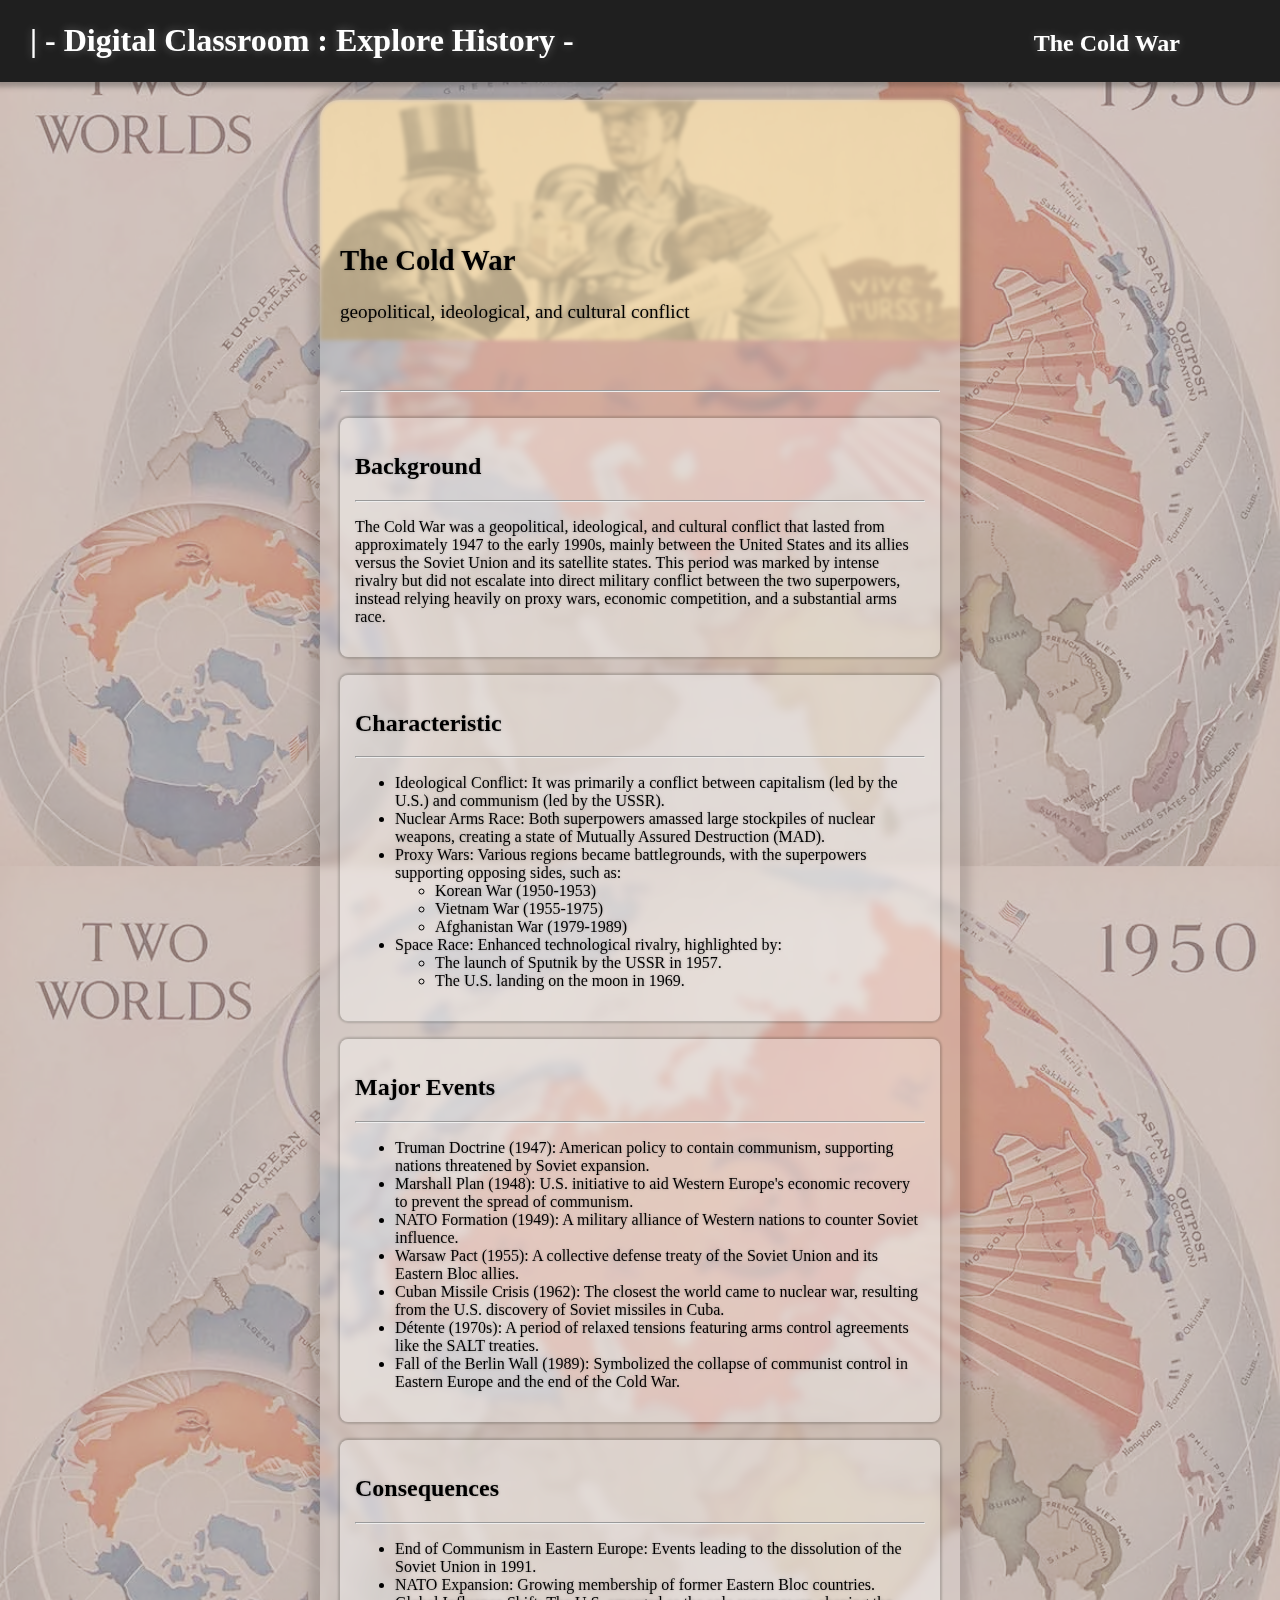
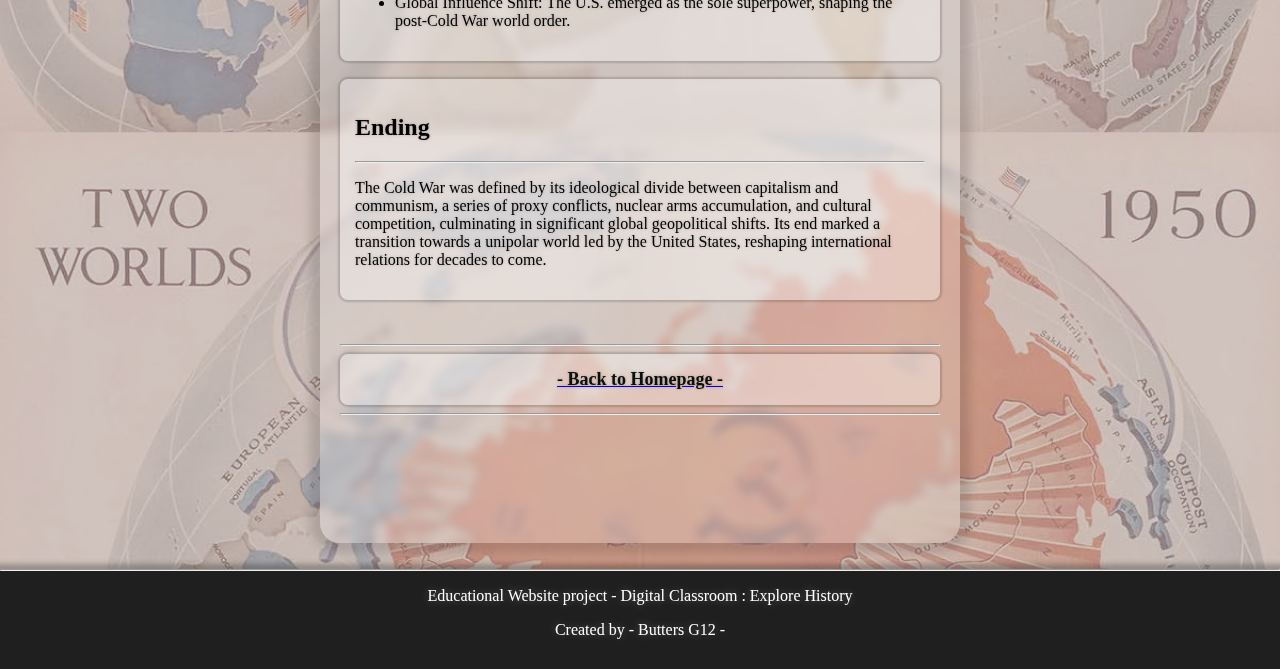
<file: S5.html>
<html>
<head>
    <title>Digital Classroom</title>
    <style>

        @keyframes intro {
            0%{
                opacity: 0;
            }
            100%{
                opacity: 1;
            }
        }
        @keyframes hanging {
            0%{
                transform: scale(100%);
            }
            50%{
                transform: scale(105%);
            }
            100%{
                transform: scale(100%);
            }
        }

        body{
            padding: 0;
            margin: 0;
            font-family: Centaur,serif;
            background-image: url("image/content/bg/cw.jpg");
            background-color: #b4a7a7;
            background-blend-mode: soft-light;
            background-repeat: repeat-y;
            background-size: 100%;
            text-shadow: 0 0 10px rgba(255, 255, 255, 0.3);
        }
        .header{
            color: #ffffff;
            margin: auto;
            padding-top: 1px;
            padding-bottom: 1px;
            background: rgb(31, 31, 31);
            backdrop-filter: blur(5px);
            width: 100%;
            box-shadow: 0 0 5px 5px rgba(10, 16, 13, 0.28);
        }
        .header h1{
            padding-left: 30px;
        }
        .header h2{
            top: 10px;
            position: absolute;
            right: 0;
            padding-right: 100px;
        }
        .gallery{
            text-shadow: 0 0 3px rgba(10, 16, 13, 0.27);
            animation-name: intro;
            animation-duration: 1s;
            margin: auto;
            box-shadow: 0 0 10px 10px rgba(0, 0, 0, 0.13);
            width: 50%;
            border-radius: 20px;
            background: rgba(255, 255, 255, 0.2);
            backdrop-filter: blur(5px);
        }
        #classTitle{
            font-size: larger;
            position: relative;
            top: -120px;
            left: 20px;
        }
        #titleImg{
            filter: contrast(20%) brightness(130%) sepia(80%) blur(2px);
            width: 100%;
            border-top-right-radius:20px;
            border-top-left-radius:20px;
            transition: all 0.2s;
        }
        #titleImg:hover{
            filter: contrast(100%) brightness(100%) sepia(0%) blur(0);
        }
        #galleryContent{
            position: relative;
            top: -100px;
            padding: 20px;
        }


        table{
            background-color: rgba(255, 255, 255, 0.29);
            border-radius: 8px;
            box-shadow: 0 0 2px 2px rgba(10, 16, 13, 0.18);
            transition: all 0.2s;
        }
        .content{
            backdrop-filter: blur(2px);
            background-color: rgba(255, 255, 255, 0.18);
            border-radius: 8px;
            box-shadow: 0 0 2px 2px rgba(10, 16, 13, 0.18);
            transition: all 0.2s;
            padding: 15px;
        }
        .content:hover{
            background-color: rgb(255, 255, 255);
        }
        table:hover{
            background-color: rgb(255, 255, 255);
        }
        .footer{
            background: rgb(31, 31, 31);
            backdrop-filter: blur(5px);
            width: 100%;
            color: #ffffff;
            margin: auto;
            text-align: center;
            height: 100px;
            box-shadow: 0 0 5px 5px rgba(10, 16, 13, 0.28);
        }
    </style>
</head>
<body>
<div class="header">
    <h1>| - Digital Classroom : Explore History -</h1>
    <h2>The Cold War</h2>
</div>
<br>
<div class="gallery">
    <img id="titleImg" src="image/content/cwt.png" alt="The Cold War">
    <div id="classTitle">
        <h2>The Cold War</h2>
        <p>geopolitical, ideological, and cultural conflict</p>
    </div>
    <div id="galleryContent">
        <hr>
        <br>
        <div class="content">
            <h2>Background</h2>
            <hr>
            <p>The Cold War was a geopolitical, ideological, and cultural conflict that lasted from approximately 1947 to the early 1990s, mainly between the United States and its allies versus the Soviet Union and its satellite states. This period was marked by intense rivalry but did not escalate into direct military conflict between the two superpowers, instead relying heavily on proxy wars, economic competition, and a substantial arms race.</p>
        </div>
        <br>
        <div class="content">
            <h2>Characteristic</h2>
            <hr>
            <ul>
                <li>Ideological Conflict: It was primarily a conflict between capitalism (led by the U.S.) and communism (led by the USSR).</li>
                <li>Nuclear Arms Race: Both superpowers amassed large stockpiles of nuclear weapons, creating a state of Mutually Assured Destruction (MAD).</li>
                <li>Proxy Wars: Various regions became battlegrounds, with the superpowers supporting opposing sides, such as:
                    <ul>
                        <li>Korean War (1950-1953)</li>
                        <li>Vietnam War (1955-1975)</li>
                        <li>Afghanistan War (1979-1989)</li>
                    </ul>
                </li>
                <li>Space Race: Enhanced technological rivalry, highlighted by:
                    <ul>
                        <li>The launch of Sputnik by the USSR in 1957.</li>
                        <li>The U.S. landing on the moon in 1969.</li>
                    </ul>
                </li>
            </ul>
        </div>
        <br>
        <div class="content">
            <h2>Major Events</h2>
            <hr>
            <ul>
                <li>Truman Doctrine (1947): American policy to contain communism, supporting nations threatened by Soviet expansion.</li>
                <li>Marshall Plan (1948): U.S. initiative to aid Western Europe's economic recovery to prevent the spread of communism.</li>
                <li>NATO Formation (1949): A military alliance of Western nations to counter Soviet influence.</li>
                <li>Warsaw Pact (1955): A collective defense treaty of the Soviet Union and its Eastern Bloc allies.</li>
                <li>Cuban Missile Crisis (1962): The closest the world came to nuclear war, resulting from the U.S. discovery of Soviet missiles in Cuba.</li>
                <li>Détente (1970s): A period of relaxed tensions featuring arms control agreements like the SALT treaties.</li>
                <li>Fall of the Berlin Wall (1989): Symbolized the collapse of communist control in Eastern Europe and the end of the Cold War.</li>
            </ul>
        </div>
        <br>
        <div class="content">
            <h2>Consequences</h2>
            <hr>
            <ul>
                <li>End of Communism in Eastern Europe: Events leading to the dissolution of the Soviet Union in 1991.</li>
                <li>NATO Expansion: Growing membership of former Eastern Bloc countries.</li>
                <li>Global Influence Shift: The U.S. emerged as the sole superpower, shaping the post-Cold War world order.</li>
            </ul>
        </div>
        <br>
        <div class="content">
            <h2>Ending</h2>
            <hr>
            <p>The Cold War was defined by its ideological divide between capitalism and communism, a series of proxy conflicts, nuclear arms accumulation, and cultural competition, culminating in significant global geopolitical shifts. Its end marked a transition towards a unipolar world led by the United States, reshaping international relations for decades to come.</p>
        </div>

        <br>
        <br>
        <hr>

        <a href="Home.html">
            <div class="content" style="text-align: center; color: #0a100d; font-weight: bold; font-size: large">- Back to Homepage -</div>
        </a>

        <hr>
    </div>
</div>

<br>

<div class="footer">
    <hr>
    <p>Educational Website project - Digital Classroom : Explore History</p>
    <p>Created by - Butters G12 -</p>
</div>

</body>
</html>
</file>
